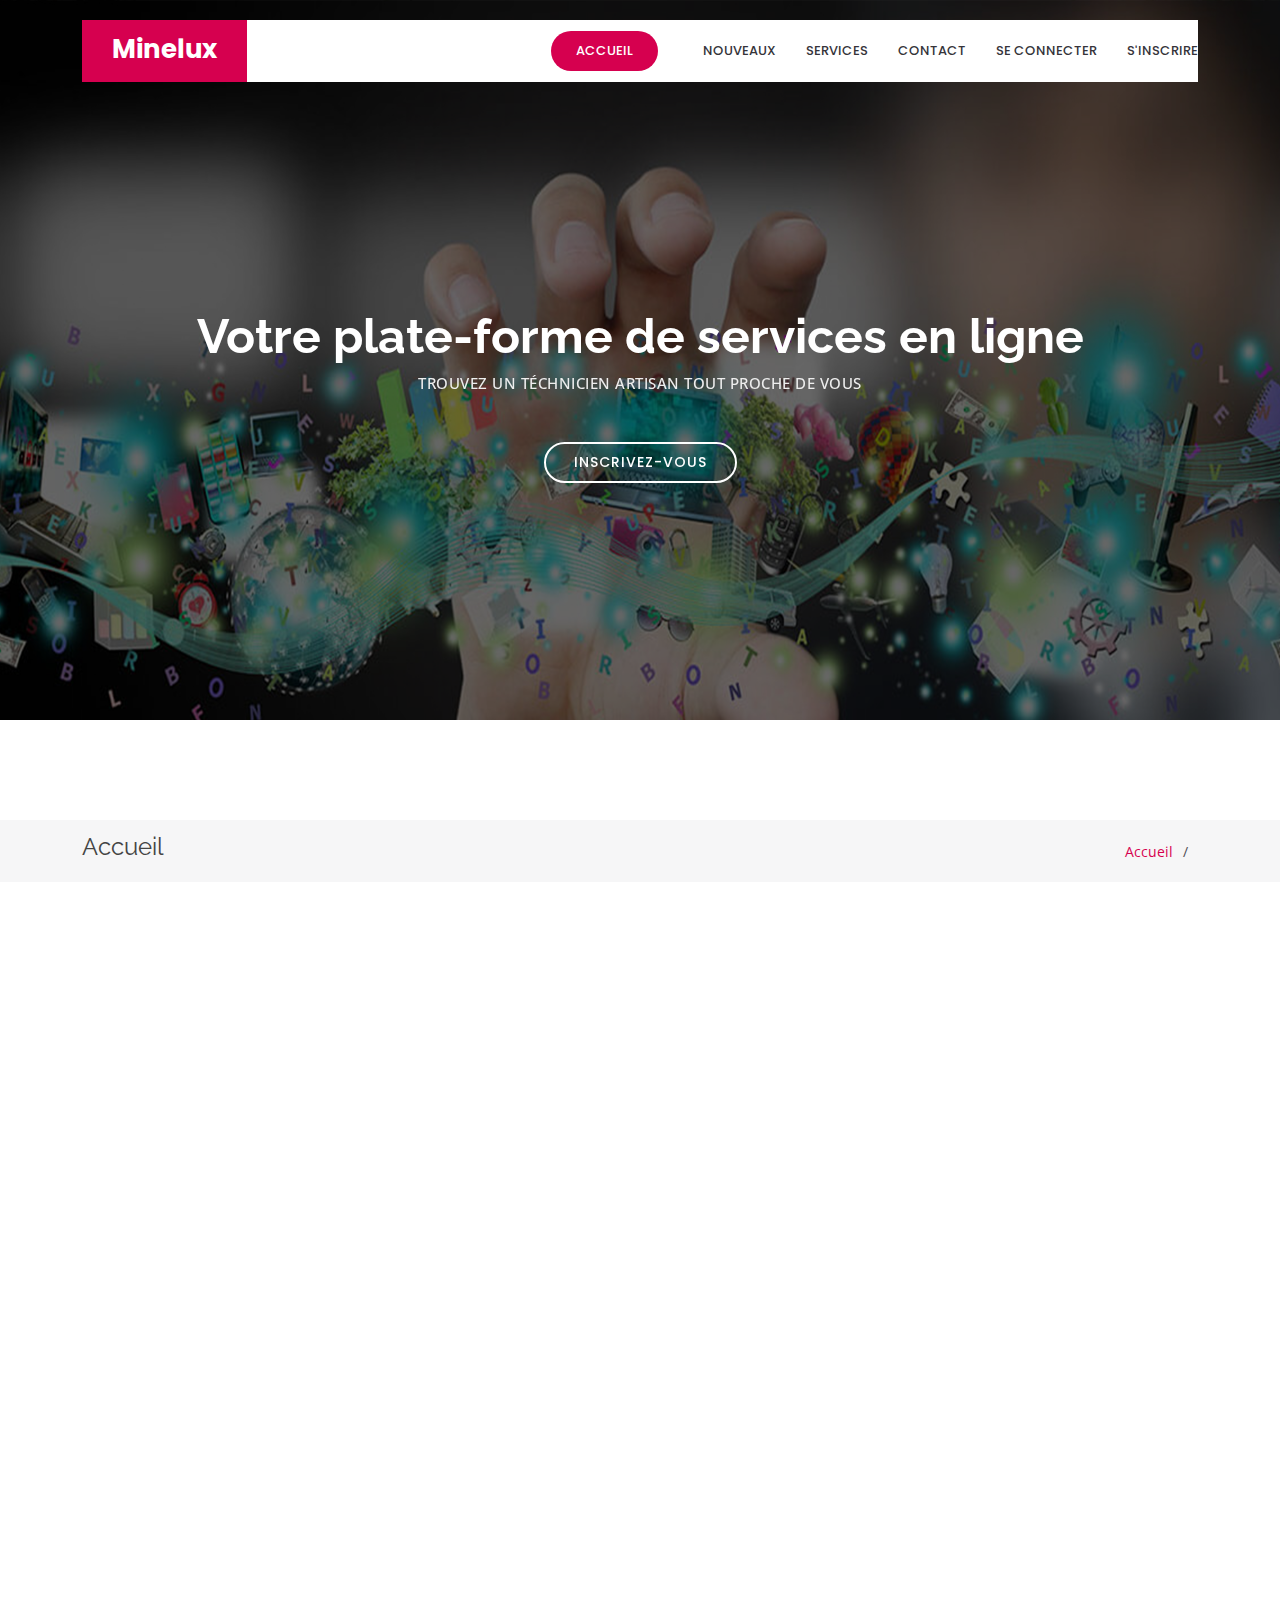
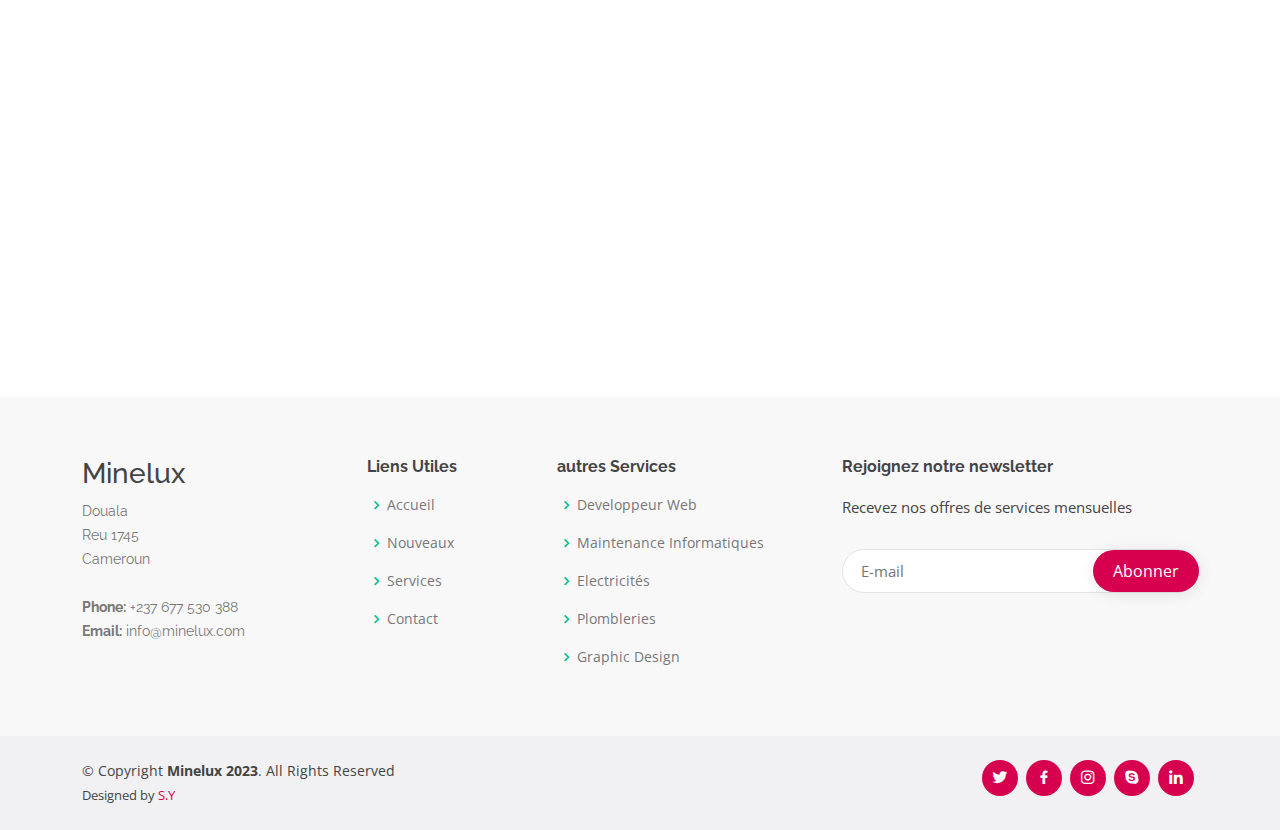
<file: index.html>
<!DOCTYPE html>
<html lang="en">

<head>
  <meta charset="utf-8">
  <meta content="width=device-width, initial-scale=1.0" name="viewport">

  <title></title>
  <meta content="" name="description">
  <meta content="" name="keywords">

  <!-- Favicons -->
  <link href="assets/img/favicon.png" rel="icon">
  <link href="assets/img/apple-touch-icon.png" rel="apple-touch-icon">

  <!-- Google Fonts -->
  <link href="https://fonts.googleapis.com/css?family=Open+Sans:300,300i,400,400i,600,600i,700,700i|Raleway:300,300i,400,400i,500,500i,600,600i,700,700i|Poppins:300,300i,400,400i,500,500i,600,600i,700,700i" rel="stylesheet">

  <!-- Vendor CSS Files -->
  <link href="assets/vendor/aos/aos.css" rel="stylesheet">
  <link href="assets/vendor/bootstrap/css/bootstrap.min.css" rel="stylesheet">
  <link href="assets/vendor/bootstrap-icons/bootstrap-icons.css" rel="stylesheet">
  <link href="assets/vendor/boxicons/css/boxicons.min.css" rel="stylesheet">
  <link href="assets/vendor/glightbox/css/glightbox.min.css" rel="stylesheet">
  <link href="assets/vendor/remixicon/remixicon.css" rel="stylesheet">
  <link href="assets/vendor/swiper/swiper-bundle.min.css" rel="stylesheet">

  <!-- Template Main CSS File -->
  <link href="assets/css/style.css" rel="stylesheet">

  <!-- =======================================================
  * Template Name: Bethany - v4.7.0
  * Template URL: https://bootstrapmade.com/bethany-free-onepage-bootstrap-theme/
  * Author: BootstrapMade.com
  * License: https://bootstrapmade.com/license/
  ======================================================== -->
</head>

<body>

  <!-- ======= Header ======= -->
  <header id="header" class="fixed-top d-flex align-items-center">
    <div class="container">
      <div class="header-container d-flex align-items-center justify-content-between">
        <div class="logo">
          <h1 class="text-light"><a href="index.html"><span>Minelux</span></a></h1>
          <!-- Uncomment below if you prefer to use an image logo -->
          <!-- <a href="index.html"><img src="assets/img/logo.png" alt="" class="img-fluid"></a>-->
        </div>

        <nav id="navbar" class="navbar">
          <ul>
            <li><a class="getstarted scrollto " href="index.html">Accueil</a></li>
            <li><a class="nav-link scrollto" href="nouveaux.html">Nouveaux</a></li>
            <li><a class="nav-link scrollto" href="services.html">Services</a></li>
            <!--<li><a class="nav-link scrollto " href="#portfolio">Portfolio</a></li>
            <li><a class="nav-link scrollto" href="#team">Team</a></li>
            <li class="dropdown"><a href="#"><span>Drop Down</span> <i class="bi bi-chevron-down"></i></a>
              <ul>
                <li><a href="#">Drop Down 1</a></li>
                <li class="dropdown"><a href="#"><span>Deep Drop Down</span> <i class="bi bi-chevron-right"></i></a>
                  <ul>
                    <li><a href="#">Deep Drop Down 1</a></li>
                    <li><a href="#">Deep Drop Down 2</a></li>
                    <li><a href="#">Deep Drop Down 3</a></li>
                    <li><a href="#">Deep Drop Down 4</a></li>
                    <li><a href="#">Deep Drop Down 5</a></li>
                  </ul>
                </li>
                <li><a href="#">Drop Down 2</a></li>
                <li><a href="#">Drop Down 3</a></li>
                <li><a href="#">Drop Down 4</a></li>
              </ul>
            </li>-->
            <li><a class="nav-link scrollto" href="contact.html">Contact</a></li>
            <li><a class="nav-link scrollto" href="login.html">Se Connecter</a></li>
            <li><a class="nav-link scrollto btn-get-started" href="signup.html">S'Inscrire</a></li>
            <!--<li><a class="getstarted scrollto" href="#about">Get Started</a></li>-->
          </ul>
          <i class="bi bi-list mobile-nav-toggle"></i>
        </nav><!-- .navbar -->

      </div><!-- End Header Container -->
    </div>
  </header><!-- End Header -->

  <main id="main">
<!-- ======= Hero Section ======= -->
  <section id="hero" class="d-flex align-items-center">
    <div class="container text-center position-relative" data-aos="fade-in" data-aos-delay="200">
      <h1>Votre plate-forme de services en ligne</h1>
      <h2>Trouvez un Téchnicien artisan tout proche de vous </h2>
      <a href="signup.html" class="btn-get-started scrollto">Inscrivez-Vous</a>
    </div>
  </section><!-- End Hero -->
    <!-- ======= Breadcrumbs ======= -->
    <section class="breadcrumbs">
      <div class="container">

        <div class="d-flex justify-content-between align-items-center">
          <h2>Accueil</h2>
          <ol>
            <li><a href="index.html">Accueil</a></li>
            <li></li>
          </ol>
        </div>

      </div>
    </section><!-- End Breadcrumbs -->

    <!-- ======= Portfolio Section ======= -->
    <section id="portfolio" class="portfolio">
      <div class="container">

        <div class="section-title" data-aos="fade-left">
          <h2>Bienvenue</h2>
          <p>
            Vous faites partie maintenant de la Communauté MINELUX, où tout est fait pour vous rendre la vie plus Facile. 
          </p>
        </div>

        <div class="row" data-aos="fade-up" data-aos-delay="100">
          <div class="col-lg-12 d-flex justify-content-center">
            <ul id="portfolio-flters">
              <li data-filter="*" class="filter-active">En ligne </li>
              <!--<li data-filter=".filter-app">App</li>
              <li data-filter=".filter-card">Card</li>
              <li data-filter=".filter-web">Web</li>-->
            </ul>
          </div>
        </div>

        <div class="row portfolio-container" data-aos="fade-up" data-aos-delay="200">

          <div class="col-lg-4 col-md-6 portfolio-item filter-app">
            <div class="portfolio-wrap">
              <img src="assets/img/portfolio/portfolio-1.jpg" class="img-fluid" alt="">
              <div class="portfolio-info">
                <h4>Charles NDOUMBE</h4>
                <p>Electricités</p>
                <div class="portfolio-links">
                  <a href="assets/img/portfolio/portfolio-1.jpg" data-gallery="portfolioGallery" class="portfolio-lightbox" title="Douala Bassa Tel: +237 6 666666666"><i class="bx bx-plus"></i></a>
                  <a href="detail.html" title="Plus de Details"><i class="bx bx-link"></i></a>
                </div>
              </div>
            </div>
          </div>

          <div class="col-lg-4 col-md-6 portfolio-item filter-web">
            <div class="portfolio-wrap">
              <img src="assets/img/portfolio/portfolio-2.jpg" class="img-fluid" alt="">
              <div class="portfolio-info">
                <h4>Web 3</h4>
                <p>Web</p>
                <div class="portfolio-links">
                  <a href="assets/img/portfolio/portfolio-2.jpg" data-gallery="portfolioGallery" class="portfolio-lightbox" title="Web 3"><i class="bx bx-plus"></i></a>
                  <a href="portfolio-details.html" title="More Details"><i class="bx bx-link"></i></a>
                </div>
              </div>
            </div>
          </div>

          <div class="col-lg-4 col-md-6 portfolio-item filter-app">
            <div class="portfolio-wrap">
              <img src="assets/img/portfolio/portfolio-3.jpg" class="img-fluid" alt="">
              <div class="portfolio-info">
                <h4>App 2</h4>
                <p>App</p>
                <div class="portfolio-links">
                  <a href="assets/img/portfolio/portfolio-3.jpg" data-gallery="portfolioGallery" class="portfolio-lightbox" title="App 2"><i class="bx bx-plus"></i></a>
                  <a href="portfolio-details.html" title="More Details"><i class="bx bx-link"></i></a>
                </div>
              </div>
            </div>
          </div>

          <div class="col-lg-4 col-md-6 portfolio-item filter-card">
            <div class="portfolio-wrap">
              <img src="assets/img/portfolio/portfolio-4.jpg" class="img-fluid" alt="">
              <div class="portfolio-info">
                <h4>Card 2</h4>
                <p>Card</p>
                <div class="portfolio-links">
                  <a href="assets/img/portfolio/portfolio-4.jpg" data-gallery="portfolioGallery" class="portfolio-lightbox" title="Card 2"><i class="bx bx-plus"></i></a>
                  <a href="portfolio-details.html" title="More Details"><i class="bx bx-link"></i></a>
                </div>
              </div>
            </div>
          </div>

          <div class="col-lg-4 col-md-6 portfolio-item filter-web">
            <div class="portfolio-wrap">
              <img src="assets/img/portfolio/portfolio-5.jpg" class="img-fluid" alt="">
              <div class="portfolio-info">
                <h4>Web 2</h4>
                <p>Web</p>
                <div class="portfolio-links">
                  <a href="assets/img/portfolio/portfolio-5.jpg" data-gallery="portfolioGallery" class="portfolio-lightbox" title="Web 2"><i class="bx bx-plus"></i></a>
                  <a href="portfolio-details.html" title="More Details"><i class="bx bx-link"></i></a>
                </div>
              </div>
            </div>
          </div>

          <div class="col-lg-4 col-md-6 portfolio-item filter-app">
            <div class="portfolio-wrap">
              <img src="assets/img/portfolio/portfolio-6.jpg" class="img-fluid" alt="">
              <div class="portfolio-info">
                <h4>App 3</h4>
                <p>App</p>
                <div class="portfolio-links">
                  <a href="assets/img/portfolio/portfolio-6.jpg" data-gallery="portfolioGallery" class="portfolio-lightbox" title="App 3"><i class="bx bx-plus"></i></a>
                  <a href="portfolio-details.html" title="More Details"><i class="bx bx-link"></i></a>
                </div>
              </div>
            </div>
          </div>

          <div class="col-lg-4 col-md-6 portfolio-item filter-card">
            <div class="portfolio-wrap">
              <img src="assets/img/portfolio/portfolio-7.jpg" class="img-fluid" alt="">
              <div class="portfolio-info">
                <h4>Card 1</h4>
                <p>Card</p>
                <div class="portfolio-links">
                  <a href="assets/img/portfolio/portfolio-7.jpg" data-gallery="portfolioGallery" class="portfolio-lightbox" title="Card 1"><i class="bx bx-plus"></i></a>
                  <a href="portfolio-details.html" title="More Details"><i class="bx bx-link"></i></a>
                </div>
              </div>
            </div>
          </div>

          <div class="col-lg-4 col-md-6 portfolio-item filter-card">
            <div class="portfolio-wrap">
              <img src="assets/img/portfolio/portfolio-8.jpg" class="img-fluid" alt="">
              <div class="portfolio-info">
                <h4>Card 3</h4>
                <p>Card</p>
                <div class="portfolio-links">
                  <a href="assets/img/portfolio/portfolio-8.jpg" data-gallery="portfolioGallery" class="portfolio-lightbox" title="Card 3"><i class="bx bx-plus"></i></a>
                  <a href="portfolio-details.html" title="More Details"><i class="bx bx-link"></i></a>
                </div>
              </div>
            </div>
          </div>

          <div class="col-lg-4 col-md-6 portfolio-item filter-web">
            <div class="portfolio-wrap">
              <img src="assets/img/portfolio/portfolio-9.jpg" class="img-fluid" alt="">
              <div class="portfolio-info">
                <h4>Web 3</h4>
                <p>Web</p>
                <div class="portfolio-links">
                  <a href="assets/img/portfolio/portfolio-9.jpg" data-gallery="portfolioGallery" class="portfolio-lightbox" title="Web 3"><i class="bx bx-plus"></i></a>
                  <a href="portfolio-details.html" title="More Details"><i class="bx bx-link"></i></a>
                </div>
              </div>
            </div>
          </div>

        </div>

      </div>
    </section><!-- End Portfolio Section -->

  </main><!-- End #main -->

  <!-- ======= Footer ======= -->
   <!-- ======= Footer ======= -->
  <footer id="footer">

    <div class="footer-top">
      <div class="container">
        <div class="row">

          <div class="col-lg-3 col-md-6 footer-contact">
            <h3>Minelux</h3>
            <p>
              Douala <br>
              Reu 1745<br>
              Cameroun<br><br>
              <strong>Phone:</strong> +237 677 530 388<br>
              <strong>Email:</strong> info@minelux.com<br>
            </p>
          </div>

          <div class="col-lg-2 col-md-6 footer-links">
            <h4>Liens Utiles</h4>
            <ul>
              <li><i class="bx bx-chevron-right"></i> <a href="index.html">Accueil</a></li>
              <li><i class="bx bx-chevron-right"></i> <a href="nouveaux.html">Nouveaux</a></li>
              <li><i class="bx bx-chevron-right"></i> <a href="services.html">Services</a></li>
              <li><i class="bx bx-chevron-right"></i> <a href="contact.html">Contact</a></li>
              <!--<li><i class="bx bx-chevron-right"></i> <a href="#">Privacy policy</a></li>-->
            </ul>
          </div>

          <div class="col-lg-3 col-md-6 footer-links">
            <h4>autres Services</h4>
            <ul>
              <li><i class="bx bx-chevron-right"></i> <a href="#">Developpeur Web</a></li>
              <li><i class="bx bx-chevron-right"></i> <a href="#">Maintenance Informatiques</a></li>
              <li><i class="bx bx-chevron-right"></i> <a href="#">Electricités</a></li>
              <li><i class="bx bx-chevron-right"></i> <a href="#">Plombleries</a></li>
              <li><i class="bx bx-chevron-right"></i> <a href="#">Graphic Design</a></li>
            </ul>
          </div>

          <div class="col-lg-4 col-md-6 footer-newsletter">
            <h4>Rejoignez notre newsletter</h4>
            <p>Recevez nos offres de services mensuelles</p>
            <form action="" method="post">
              <input type="email" placeholder="E-mail" name="email"><input type="submit" value="Abonner">
            </form>
          </div>

        </div>
      </div>
    </div>

    <div class="container d-md-flex py-4">

      <div class="me-md-auto text-center text-md-start">
        <div class="copyright">
          &copy; Copyright <strong><span>Minelux 2023</span></strong>. All Rights Reserved
        </div>
        <div class="credits">
          <!-- All the links in the footer should remain intact. -->
          <!-- You can delete the links only if you purchased the pro version. -->
          <!-- Licensing information: https://bootstrapmade.com/license/ -->
          <!-- Purchase the pro version with working PHP/AJAX contact form: https://bootstrapmade.com/bethany-free-onepage-bootstrap-theme/ -->
          Designed by <a href="#">S.Y</a>
        </div>
      </div>
      <div class="social-links text-center text-md-right pt-3 pt-md-0">
        <a href="#" class="twitter"><i class="bx bxl-twitter"></i></a>
        <a href="#" class="facebook"><i class="bx bxl-facebook"></i></a>
        <a href="#" class="instagram"><i class="bx bxl-instagram"></i></a>
        <a href="#" class="google-plus"><i class="bx bxl-skype"></i></a>
        <a href="#" class="linkedin"><i class="bx bxl-linkedin"></i></a>
      </div>
    </div>
  </footer><!-- End Footer -->

  <a href="#" class="back-to-top d-flex align-items-center justify-content-center"><i class="bi bi-arrow-up-short"></i></a>

  <!-- Vendor JS Files -->
  <script src="assets/vendor/purecounter/purecounter.js"></script>
  <script src="assets/vendor/aos/aos.js"></script>
  <script src="assets/vendor/bootstrap/js/bootstrap.bundle.min.js"></script>
  <script src="assets/vendor/glightbox/js/glightbox.min.js"></script>
  <script src="assets/vendor/isotope-layout/isotope.pkgd.min.js"></script>
  <script src="assets/vendor/swiper/swiper-bundle.min.js"></script>
  <script src="assets/vendor/php-email-form/validate.js"></script>

  <!-- Template Main JS File -->
  <script src="assets/js/main.js"></script>

</body>

</html>
</file>
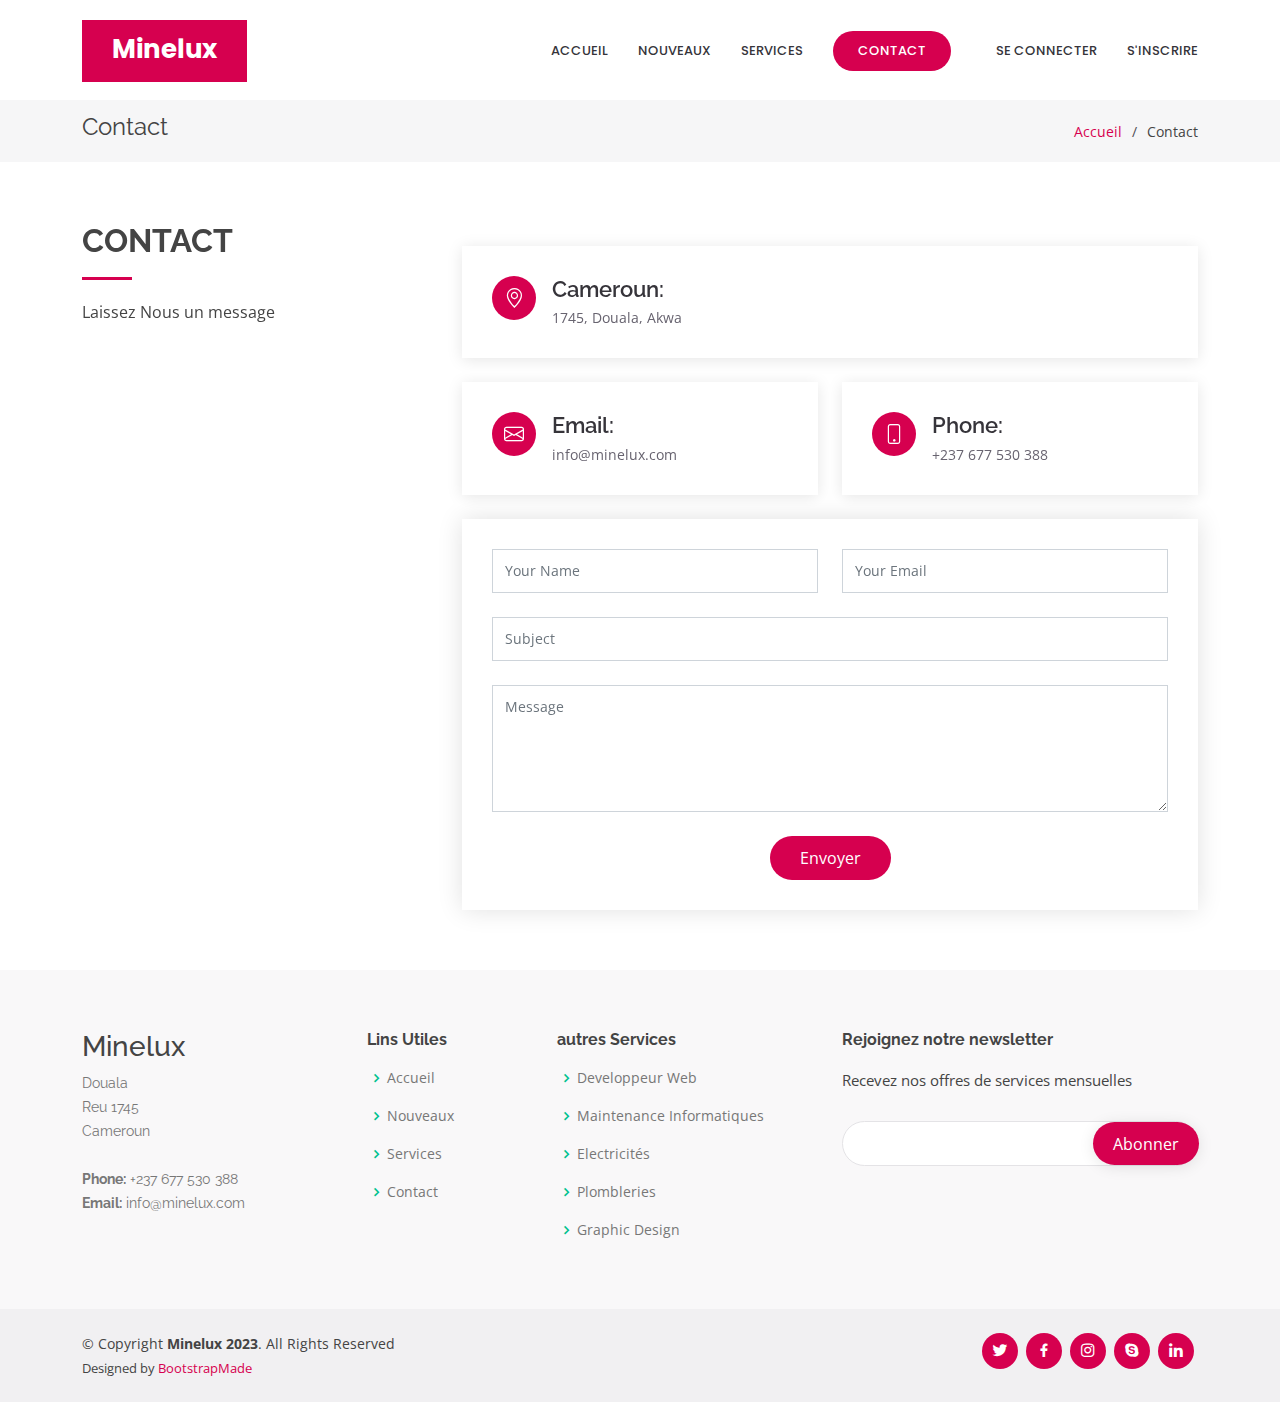
<file: contact.html>
<!DOCTYPE html>
<html lang="en">

<head>
  <meta charset="utf-8">
  <meta content="width=device-width, initial-scale=1.0" name="viewport">

  <title></title>
  <meta content="" name="description">
  <meta content="" name="keywords">

  <!-- Favicons -->
  <link href="assets/img/favicon.png" rel="icon">
  <link href="assets/img/apple-touch-icon.png" rel="apple-touch-icon">

  <!-- Google Fonts -->
  <link href="https://fonts.googleapis.com/css?family=Open+Sans:300,300i,400,400i,600,600i,700,700i|Raleway:300,300i,400,400i,500,500i,600,600i,700,700i|Poppins:300,300i,400,400i,500,500i,600,600i,700,700i" rel="stylesheet">

  <!-- Vendor CSS Files -->
  <link href="assets/vendor/aos/aos.css" rel="stylesheet">
  <link href="assets/vendor/bootstrap/css/bootstrap.min.css" rel="stylesheet">
  <link href="assets/vendor/bootstrap-icons/bootstrap-icons.css" rel="stylesheet">
  <link href="assets/vendor/boxicons/css/boxicons.min.css" rel="stylesheet">
  <link href="assets/vendor/glightbox/css/glightbox.min.css" rel="stylesheet">
  <link href="assets/vendor/remixicon/remixicon.css" rel="stylesheet">
  <link href="assets/vendor/swiper/swiper-bundle.min.css" rel="stylesheet">

  <!-- Template Main CSS File -->
  <link href="assets/css/style.css" rel="stylesheet">

  <!-- =======================================================
  * Template Name: Bethany - v4.7.0
  * Template URL: https://bootstrapmade.com/bethany-free-onepage-bootstrap-theme/
  * Author: BootstrapMade.com
  * License: https://bootstrapmade.com/license/
  ======================================================== -->
</head>

<body>

  <!-- ======= Header ======= -->
  <header id="header" class="fixed-top d-flex align-items-center">
    <div class="container">
      <div class="header-container d-flex align-items-center justify-content-between">
        <div class="logo">
          <h1 class="text-light"><a href="index.html"><span>Minelux</span></a></h1>
          <!-- Uncomment below if you prefer to use an image logo -->
          <!-- <a href="index.html"><img src="assets/img/logo.png" alt="" class="img-fluid"></a>-->
        </div>

        <nav id="navbar" class="navbar">
          <ul>
            <li><a class="nav-link scrollto " href="index.html">Accueil</a></li>
            <li><a class="nav-link scrollto" href="nouveaux.html">Nouveaux</a></li>
            <li><a class="nav-link scrollto" href="services.html">Services</a></li>
            <!--<li><a class="nav-link scrollto " href="#portfolio">Portfolio</a></li>
            <li><a class="nav-link scrollto" href="#team">Team</a></li>
            <li class="dropdown"><a href="#"><span>Drop Down</span> <i class="bi bi-chevron-down"></i></a>
              <ul>
                <li><a href="#">Drop Down 1</a></li>
                <li class="dropdown"><a href="#"><span>Deep Drop Down</span> <i class="bi bi-chevron-right"></i></a>
                  <ul>
                    <li><a href="#">Deep Drop Down 1</a></li>
                    <li><a href="#">Deep Drop Down 2</a></li>
                    <li><a href="#">Deep Drop Down 3</a></li>
                    <li><a href="#">Deep Drop Down 4</a></li>
                    <li><a href="#">Deep Drop Down 5</a></li>
                  </ul>
                </li>
                <li><a href="#">Drop Down 2</a></li>
                <li><a href="#">Drop Down 3</a></li>
                <li><a href="#">Drop Down 4</a></li>
              </ul>
            </li>-->
            <li><a class="getstarted scrollto" href="contact.html">Contact</a></li>
            <li><a class="nav-link scrollto" href="login.html">Se Connecter</a></li>
            <li><a class="nav-link scrollto" href="signup.html">S'Inscrire</a></li>
            <!--<li><a class="getstarted scrollto" href="#about">Get Started</a></li>-->
          </ul>
          <i class="bi bi-list mobile-nav-toggle"></i>
        </nav><!-- .navbar -->

      </div><!-- End Header Container -->
    </div>
  </header><!-- End Header -->

  <main id="main">

    <!-- ======= Breadcrumbs ======= -->
    <section class="breadcrumbs">
      <div class="container">

        <div class="d-flex justify-content-between align-items-center">
          <h2>Contact</h2>
          <ol>
            <li><a href="index.html">Accueil</a></li>
            <li>Contact</li>
          </ol>
        </div>

      </div>
    </section><!-- End Breadcrumbs -->

    <!-- ======= Contact Section ======= -->
    <section id="contact" class="contact">
      <div class="container">
        <div class="row">
          <div class="col-lg-4" data-aos="fade-right">
            <div class="section-title">
              <h2>Contact</h2>
              <p>Laissez Nous un message </p>
            </div>
          </div>

          <div class="col-lg-8" data-aos="fade-up" data-aos-delay="100">
            <!--<iframe style="border:0; width: 100%; height: 270px;" src="https://www.google.com/maps/embed?pb=!1m14!1m8!1m3!1d12097.433213460943!2d-74.0062269!3d40.7101282!3m2!1i1024!2i768!4f13.1!3m3!1m2!1s0x0%3A0xb89d1fe6bc499443!2sDowntown+Conference+Center!5e0!3m2!1smk!2sbg!4v1539943755621" frameborder="0" allowfullscreen></iframe>-->
            <div class="info mt-4">
              <i class="bi bi-geo-alt"></i>
              <h4>Cameroun:</h4>
              <p>1745, Douala, Akwa</p>
            </div>
            <div class="row">
              <div class="col-lg-6 mt-4">
                <div class="info">
                  <i class="bi bi-envelope"></i>
                  <h4>Email:</h4>
                  <p>info@minelux.com</p>
                </div>
              </div>
              <div class="col-lg-6">
                <div class="info w-100 mt-4">
                  <i class="bi bi-phone"></i>
                  <h4>Phone:</h4>
                  <p>+237 677 530 388</p>
                </div>
              </div>
            </div>

            <form action="forms/contact.php" method="post" role="form" class="php-email-form mt-4">
              <div class="row">
                <div class="col-md-6 form-group">
                  <input type="text" name="name" class="form-control" id="name" placeholder="Your Name" required>
                </div>
                <div class="col-md-6 form-group mt-3 mt-md-0">
                  <input type="email" class="form-control" name="email" id="email" placeholder="Your Email" required>
                </div>
              </div>
              <div class="form-group mt-3">
                <input type="text" class="form-control" name="subject" id="subject" placeholder="Subject" required>
              </div>
              <div class="form-group mt-3">
                <textarea class="form-control" name="message" rows="5" placeholder="Message" required></textarea>
              </div>
              <div class="my-3">
                <div class="loading">Loading</div>
                <div class="error-message"></div>
                <div class="sent-message">Votre Message a ete bien envoyer. Merci!</div>
              </div>
              <div class="text-center"><button type="submit">Envoyer</button></div>
            </form>
          </div>
        </div>

      </div>
    </section><!-- End Contact Section -->

  </main><!-- End #main -->

  <!-- ======= Footer ======= -->
   <!-- ======= Footer ======= -->
  <footer id="footer">

    <div class="footer-top">
      <div class="container">
        <div class="row">

          <div class="col-lg-3 col-md-6 footer-contact">
            <h3>Minelux</h3>
            <p>
              Douala <br>
              Reu 1745<br>
              Cameroun<br><br>
              <strong>Phone:</strong> +237 677 530 388<br>
              <strong>Email:</strong> info@minelux.com<br>
            </p>
          </div>

          <div class="col-lg-2 col-md-6 footer-links">
            <h4>Lins Utiles</h4>
            <ul>
              <li><i class="bx bx-chevron-right"></i> <a href="index.html">Accueil</a></li>
              <li><i class="bx bx-chevron-right"></i> <a href="nouveaux.html">Nouveaux</a></li>
              <li><i class="bx bx-chevron-right"></i> <a href="services.html">Services</a></li>
              <li><i class="bx bx-chevron-right"></i> <a href="contact.html">Contact</a></li>
              <!--<li><i class="bx bx-chevron-right"></i> <a href="#">Privacy policy</a></li>-->
            </ul>
          </div>

          <div class="col-lg-3 col-md-6 footer-links">
            <h4>autres Services</h4>
            <ul>
              <li><i class="bx bx-chevron-right"></i> <a href="#">Developpeur Web</a></li>
              <li><i class="bx bx-chevron-right"></i> <a href="#">Maintenance Informatiques</a></li>
              <li><i class="bx bx-chevron-right"></i> <a href="#">Electricités</a></li>
              <li><i class="bx bx-chevron-right"></i> <a href="#">Plombleries</a></li>
              <li><i class="bx bx-chevron-right"></i> <a href="#">Graphic Design</a></li>
            </ul>
          </div>

          <div class="col-lg-4 col-md-6 footer-newsletter">
            <h4>Rejoignez notre newsletter</h4>
            <p>Recevez nos offres de services mensuelles</p>
            <form action="" method="post">
              <input type="email" name="email"><input type="submit" value="Abonner">
            </form>
          </div>

        </div>
      </div>
    </div>

    <div class="container d-md-flex py-4">

      <div class="me-md-auto text-center text-md-start">
        <div class="copyright">
          &copy; Copyright <strong><span>Minelux 2023</span></strong>. All Rights Reserved
        </div>
        <div class="credits">
          <!-- All the links in the footer should remain intact. -->
          <!-- You can delete the links only if you purchased the pro version. -->
          <!-- Licensing information: https://bootstrapmade.com/license/ -->
          <!-- Purchase the pro version with working PHP/AJAX contact form: https://bootstrapmade.com/bethany-free-onepage-bootstrap-theme/ -->
          Designed by <a href="https://bootstrapmade.com/">BootstrapMade</a>
        </div>
      </div>
      <div class="social-links text-center text-md-right pt-3 pt-md-0">
        <a href="#" class="twitter"><i class="bx bxl-twitter"></i></a>
        <a href="#" class="facebook"><i class="bx bxl-facebook"></i></a>
        <a href="#" class="instagram"><i class="bx bxl-instagram"></i></a>
        <a href="#" class="google-plus"><i class="bx bxl-skype"></i></a>
        <a href="#" class="linkedin"><i class="bx bxl-linkedin"></i></a>
      </div>
    </div>
  </footer><!-- End Footer -->

  <a href="#" class="back-to-top d-flex align-items-center justify-content-center"><i class="bi bi-arrow-up-short"></i></a>

  <!-- Vendor JS Files -->
  <script src="assets/vendor/purecounter/purecounter.js"></script>
  <script src="assets/vendor/aos/aos.js"></script>
  <script src="assets/vendor/bootstrap/js/bootstrap.bundle.min.js"></script>
  <script src="assets/vendor/glightbox/js/glightbox.min.js"></script>
  <script src="assets/vendor/isotope-layout/isotope.pkgd.min.js"></script>
  <script src="assets/vendor/swiper/swiper-bundle.min.js"></script>
  <script src="assets/vendor/php-email-form/validate.js"></script>

  <!-- Template Main JS File -->
  <script src="assets/js/main.js"></script>

</body>

</html>
</file>
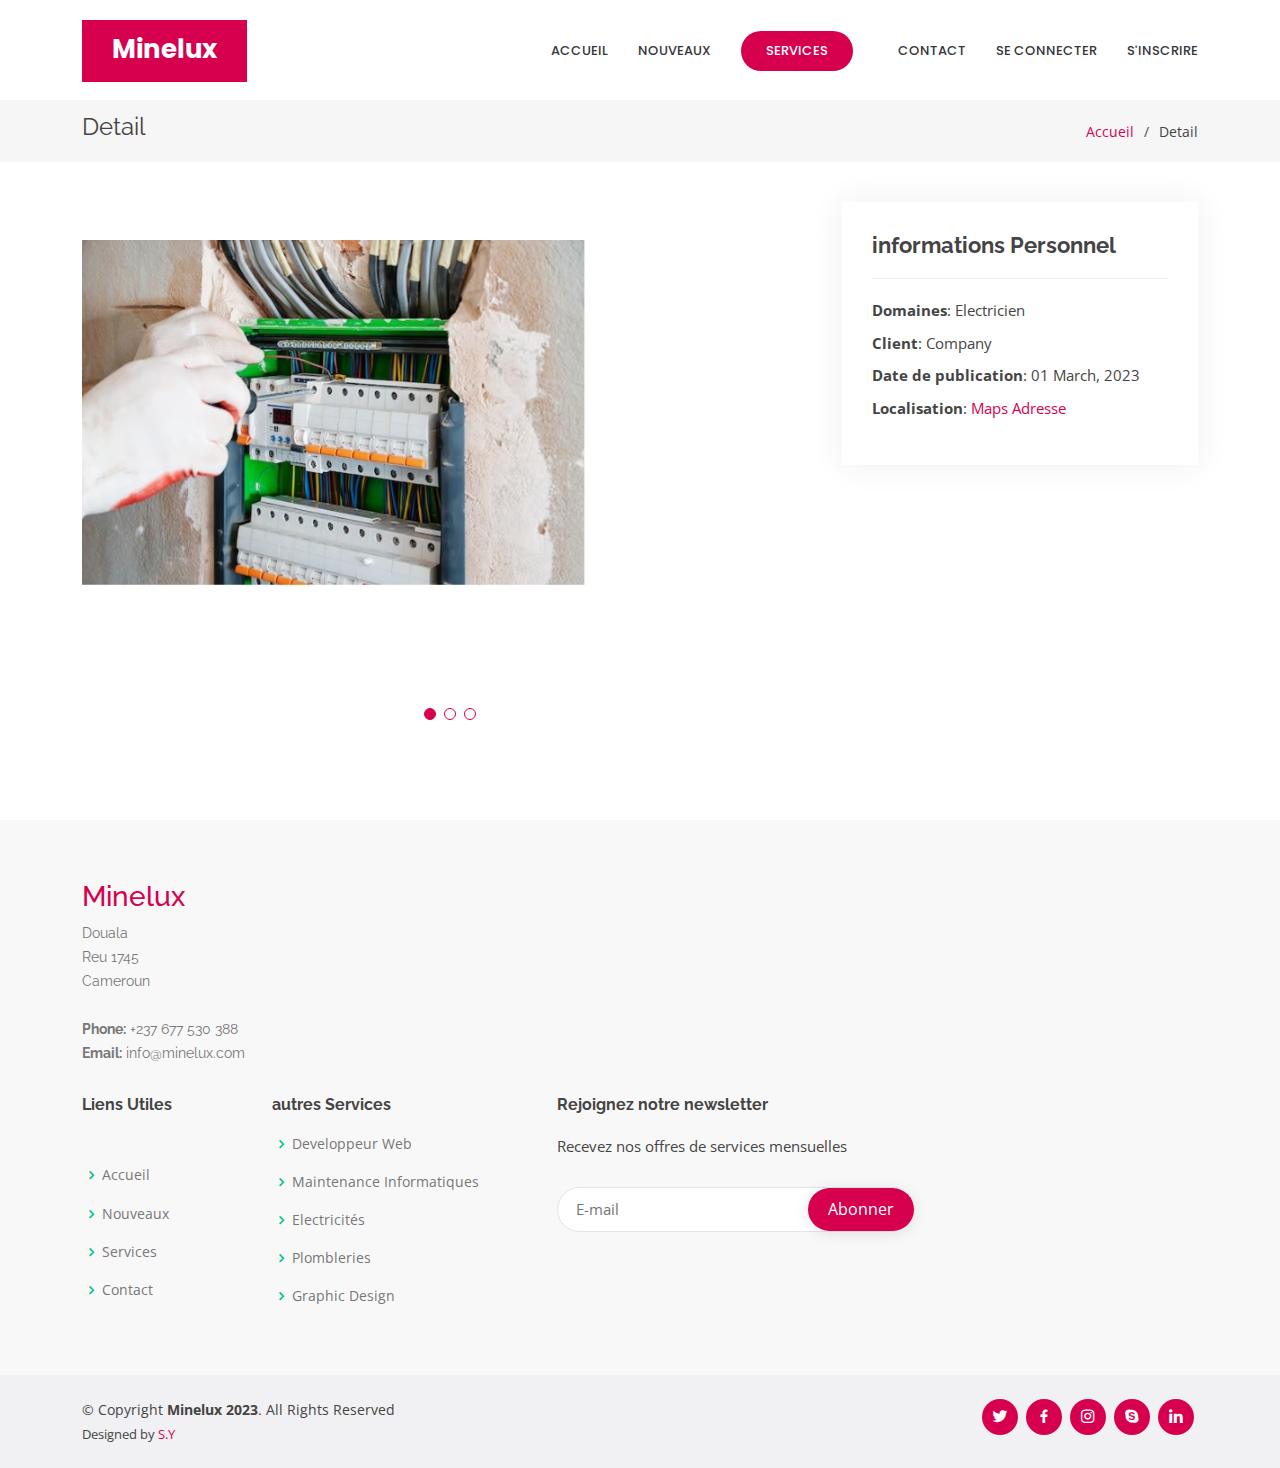
<file: detail.html>
<!DOCTYPE html>
<html lang="fr">

<head>
  <meta charset="utf-8">
  <meta content="width=device-width, initial-scale=1.0" name="viewport">

  <title>Minelux - Technicien Artisan</title>
  <meta content="" name="description">
  <meta content="" name="keywords">

  <!-- Favicons -->
  <link href="assets/img/favicon.png" rel="icon">
  <link href="assets/img/apple-touch-icon.png" rel="apple-touch-icon">

  <!-- Google Fonts -->
  <link href="https://fonts.googleapis.com/css?family=Open+Sans:300,300i,400,400i,600,600i,700,700i|Raleway:300,300i,400,400i,500,500i,600,600i,700,700i|Poppins:300,300i,400,400i,500,500i,600,600i,700,700i" rel="stylesheet">

  <!-- Vendor CSS Files -->
  <link href="assets/vendor/aos/aos.css" rel="stylesheet">
  <link href="assets/vendor/bootstrap/css/bootstrap.min.css" rel="stylesheet">
  <link href="assets/vendor/bootstrap-icons/bootstrap-icons.css" rel="stylesheet">
  <link href="assets/vendor/boxicons/css/boxicons.min.css" rel="stylesheet">
  <link href="assets/vendor/glightbox/css/glightbox.min.css" rel="stylesheet">
  <link href="assets/vendor/remixicon/remixicon.css" rel="stylesheet">
  <link href="assets/vendor/swiper/swiper-bundle.min.css" rel="stylesheet">

  <!-- Template Main CSS File -->
  <link href="assets/css/style.css" rel="stylesheet">

  <!-- =======================================================
  * Template Name: Bethany - v4.7.0
  * Template URL: https://bootstrapmade.com/bethany-free-onepage-bootstrap-theme/
  * Author: BootstrapMade.com
  * License: https://bootstrapmade.com/license/
  ======================================================== -->
</head>

<body>

  <!-- ======= Header ======= -->
  <header id="header" class="fixed-top d-flex align-items-center">
    <div class="container">
      <div class="header-container d-flex align-items-center justify-content-between">
        <div class="logo">
          <h1 class="text-light"><a href="index.html"><span>Minelux</span></a></h1>
          <!-- Uncomment below if you prefer to use an image logo -->
          <!-- <a href="index.html"><img src="assets/img/logo.png" alt="" class="img-fluid"></a>-->
        </div>

        <nav id="navbar" class="navbar">
          <ul>
            <li><a class="nav-link scrollto " href="index.html">Accueil</a></li>
            <li><a class="nav-link scrollto" href="nouveaux.html">Nouveaux</a></li>
            <li><a class="getstarted scrollto" href="services.html">Services</a></li>
            <!--<li><a class="nav-link scrollto " href="#portfolio">Portfolio</a></li>
            <li><a class="nav-link scrollto" href="#team">Team</a></li>
            <li class="dropdown"><a href="#"><span>Drop Down</span> <i class="bi bi-chevron-down"></i></a>
              <ul>
                <li><a href="#">Drop Down 1</a></li>
                <li class="dropdown"><a href="#"><span>Deep Drop Down</span> <i class="bi bi-chevron-right"></i></a>
                  <ul>
                    <li><a href="#">Deep Drop Down 1</a></li>
                    <li><a href="#">Deep Drop Down 2</a></li>
                    <li><a href="#">Deep Drop Down 3</a></li>
                    <li><a href="#">Deep Drop Down 4</a></li>
                    <li><a href="#">Deep Drop Down 5</a></li>
                  </ul>
                </li>
                <li><a href="#">Drop Down 2</a></li>
                <li><a href="#">Drop Down 3</a></li>
                <li><a href="#">Drop Down 4</a></li>
              </ul>
            </li>-->
            <li><a class="nav-link scrollto" href="contact.html">Contact</a></li>
            <li><a class="nav-link scrollto" href="login.html">Se Connecter</a></li>
            <li><a class="nav-link scrollto" href="signup.html">S'Inscrire</a></li>
            <!--<li><a class="getstarted scrollto" href="#about">Get Started</a></li>-->
          </ul>
          <i class="bi bi-list mobile-nav-toggle"></i>
        </nav><!-- .navbar -->

      </div><!-- End Header Container -->
    </div>
  </header><!-- End Header -->

  <main id="main">

    <!-- ======= Breadcrumbs ======= -->
    <section class="breadcrumbs">
      <div class="container">

        <div class="d-flex justify-content-between align-items-center">
          <h2>Detail</h2>
          <ol>
            <li><a href="index.html">Accueil</a></li>
            <li>Detail</li>
          </ol>
        </div>

      </div>
    </section><!-- End Breadcrumbs -->

  <!-- ======= Portfolio Details Section ======= -->
    <section id="portfolio-details" class="portfolio-details">
      <div class="container">

        <div class="row gy-4">

          <div class="col-lg-8">
            <div class="portfolio-details-slider swiper">
              <div class="swiper-wrapper align-items-center">

                <div class="swiper-slide">
                  <img src="assets/img/portfolio/portfolio-details-1.jpg" alt="">
                </div>

                <div class="swiper-slide">
                  <img src="assets/img/portfolio/portfolio-details-2.jpg" alt="">
                </div>

                <div class="swiper-slide">
                  <img src="assets/img/portfolio/portfolio-details-3.jpg" alt="">
                </div>

              </div>
              <div class="swiper-pagination"></div>
            </div>
          </div>

          <div class="col-lg-4">
            <div class="portfolio-info">
              <h3> informations Personnel</h3>
              <ul>
                <li><strong>Domaines</strong>: Electricien</li>
                <li><strong>Client</strong>: Company</li>
                <li><strong>Date de publication</strong>: 01 March, 2023</li>
                <li><strong>Localisation</strong>: <a href="google.com/maps">Maps Adresse
            </div>
            <div class="portfolio-description">
              <h2> </h2>
              <p>
                
            </div>
          </div>

        </div>

      </div>
    </section><!-- End Portfolio Details Section -->


  </main><!-- End #main -->

  <!-- ======= Footer ======= -->
  <footer id="footer">

    <div class="footer-top">
      <div class="container">
        <div class="row">

          <div class="col-lg-3 col-md-6 footer-contact">
            <h3>Minelux</h3>
            <p>
              Douala <br>
              Reu 1745<br>
              Cameroun<br><br>
              <strong>Phone:</strong> +237 677 530 388<br>
              <strong>Email:</strong> info@minelux.com<br>
            </p>
          </div>

          <div class="col-lg-2 col-md-6 footer-links">
            <h4>Liens Utiles</h4>
            <ul>
              <li><i class="bx bx-chevron-right"></i> <a href="index.html">Accueil</a></li>
              <li><i class="bx bx-chevron-right"></i> <a href="nouveaux.html">Nouveaux</a></li>
              <li><i class="bx bx-chevron-right"></i> <a href="services.html">Services</a></li>
              <li><i class="bx bx-chevron-right"></i> <a href="contact.html">Contact</a></li>
              <!--<li><i class="bx bx-chevron-right"></i> <a href="#">Privacy policy</a></li>-->
            </ul>
          </div>

          <div class="col-lg-3 col-md-6 footer-links">
            <h4>autres Services</h4>
            <ul>
              <li><i class="bx bx-chevron-right"></i> <a href="#">Developpeur Web</a></li>
              <li><i class="bx bx-chevron-right"></i> <a href="#">Maintenance Informatiques</a></li>
              <li><i class="bx bx-chevron-right"></i> <a href="#">Electricités</a></li>
              <li><i class="bx bx-chevron-right"></i> <a href="#">Plombleries</a></li>
              <li><i class="bx bx-chevron-right"></i> <a href="#">Graphic Design</a></li>
            </ul>
          </div>

          <div class="col-lg-4 col-md-6 footer-newsletter">
            <h4>Rejoignez notre newsletter</h4>
            <p>Recevez nos offres de services mensuelles</p>
            <form action="" method="post">
              <input type="email" placeholder="E-mail" name="email"><input type="submit" value="Abonner">
            </form>
          </div>

        </div>
      </div>
    </div>

    <div class="container d-md-flex py-4">

      <div class="me-md-auto text-center text-md-start">
        <div class="copyright">
          &copy; Copyright <strong><span>Minelux 2023</span></strong>. All Rights Reserved
        </div>
        <div class="credits">
          <!-- All the links in the footer should remain intact. -->
          <!-- You can delete the links only if you purchased the pro version. -->
          <!-- Licensing information: https://bootstrapmade.com/license/ -->
          <!-- Purchase the pro version with working PHP/AJAX contact form: https://bootstrapmade.com/bethany-free-onepage-bootstrap-theme/ -->
          Designed by <a href="/">S.Y</a>
        </div>
      </div>
      <div class="social-links text-center text-md-right pt-3 pt-md-0">
        <a href="#" class="twitter"><i class="bx bxl-twitter"></i></a>
        <a href="#" class="facebook"><i class="bx bxl-facebook"></i></a>
        <a href="#" class="instagram"><i class="bx bxl-instagram"></i></a>
        <a href="#" class="google-plus"><i class="bx bxl-skype"></i></a>
        <a href="#" class="linkedin"><i class="bx bxl-linkedin"></i></a>
      </div>
    </div>
  </footer><!-- End Footer -->

  <a href="#" class="back-to-top d-flex align-items-center justify-content-center"><i class="bi bi-arrow-up-short"></i></a>

  <!-- Vendor JS Files -->
  <script src="assets/vendor/purecounter/purecounter.js"></script>
  <script src="assets/vendor/aos/aos.js"></script>
  <script src="assets/vendor/bootstrap/js/bootstrap.bundle.min.js"></script>
  <script src="assets/vendor/glightbox/js/glightbox.min.js"></script>
  <script src="assets/vendor/isotope-layout/isotope.pkgd.min.js"></script>
  <script src="assets/vendor/swiper/swiper-bundle.min.js"></script>
  <script src="assets/vendor/php-email-form/validate.js"></script>

  <!-- Template Main JS File -->
  <script src="assets/js/main.js"></script>

</body>

</html>
</file>
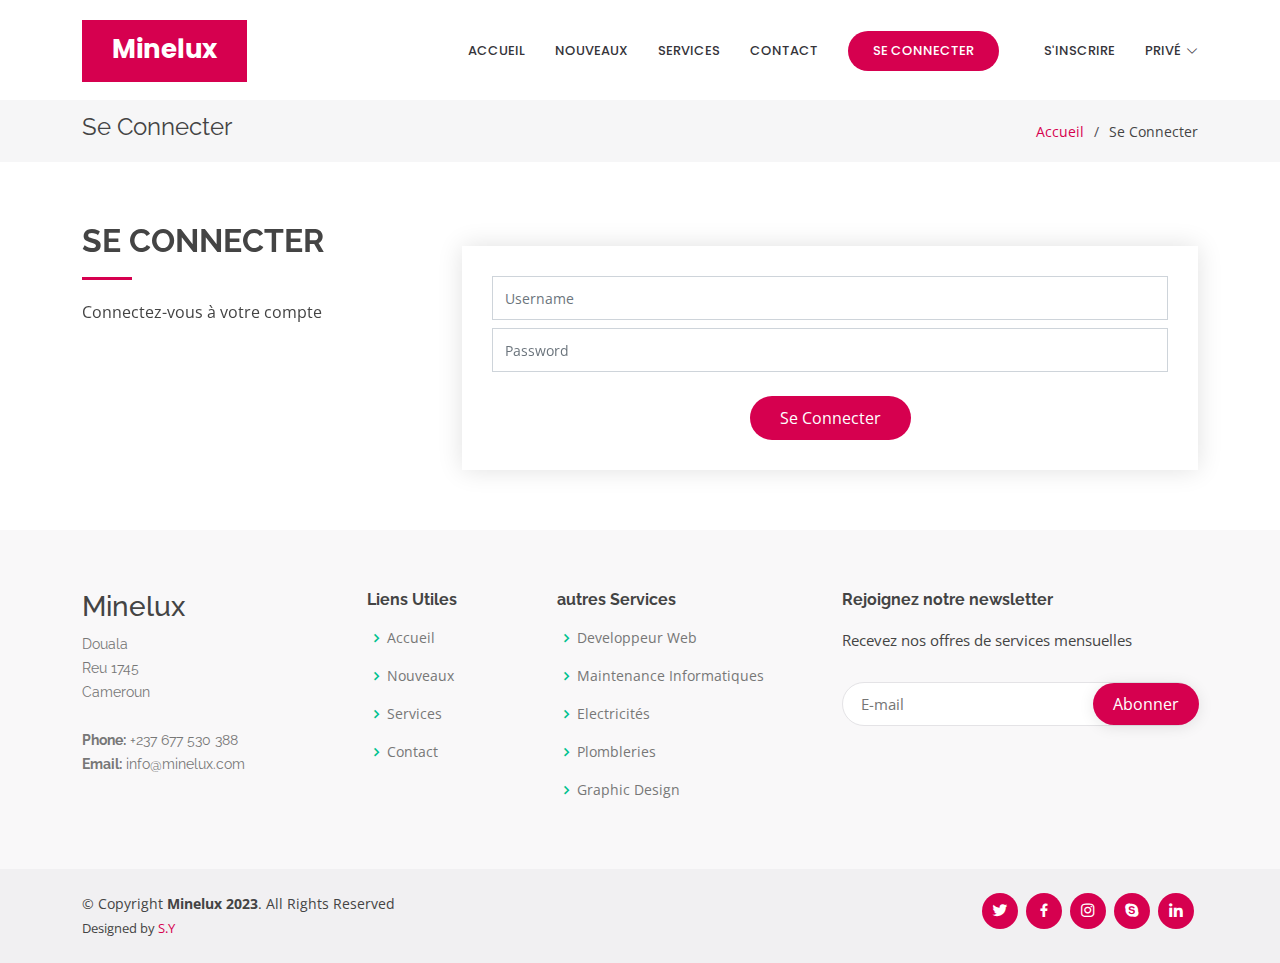
<file: login.html>
<!DOCTYPE html>
<html lang="fr">

<head>
  <meta charset="utf-8">
  <meta content="width=device-width, initial-scale=1.0" name="viewport">

  <title></title>
  <meta content="" name="description">
  <meta content="" name="keywords">

  <!-- Favicons -->
  <link href="assets/img/favicon.png" rel="icon">
  <link href="assets/img/apple-touch-icon.png" rel="apple-touch-icon">

  <!-- Google Fonts -->
  <link href="https://fonts.googleapis.com/css?family=Open+Sans:300,300i,400,400i,600,600i,700,700i|Raleway:300,300i,400,400i,500,500i,600,600i,700,700i|Poppins:300,300i,400,400i,500,500i,600,600i,700,700i" rel="stylesheet">

  <!-- Vendor CSS Files -->
  <link href="assets/vendor/aos/aos.css" rel="stylesheet">
  <link href="assets/vendor/bootstrap/css/bootstrap.min.css" rel="stylesheet">
  <link href="assets/vendor/bootstrap-icons/bootstrap-icons.css" rel="stylesheet">
  <link href="assets/vendor/boxicons/css/boxicons.min.css" rel="stylesheet">
  <link href="assets/vendor/glightbox/css/glightbox.min.css" rel="stylesheet">
  <link href="assets/vendor/remixicon/remixicon.css" rel="stylesheet">
  <link href="assets/vendor/swiper/swiper-bundle.min.css" rel="stylesheet">

  <!-- Template Main CSS File -->
  <link href="assets/css/style.css" rel="stylesheet">

  <!-- =======================================================
  * Template Name: Bethany - v4.7.0
  * Template URL: https://bootstrapmade.com/bethany-free-onepage-bootstrap-theme/
  * Author: BootstrapMade.com
  * License: https://bootstrapmade.com/license/
  ======================================================== -->
</head>

<body>

  <!-- ======= Header ======= -->
  <header id="header" class="fixed-top d-flex align-items-center">
    <div class="container">
      <div class="header-container d-flex align-items-center justify-content-between">
        <div class="logo">
          <h1 class="text-light"><a href="index.html"><span>Minelux</span></a></h1>
          <!-- Uncomment below if you prefer to use an image logo -->
          <!-- <a href="index.html"><img src="assets/img/logo.png" alt="" class="img-fluid"></a>-->
        </div>

        <nav id="navbar" class="navbar">
          <ul>
            <li><a class="nav-link scrollto " href="index.html">Accueil</a></li>
            <li><a class="nav-link scrollto" href="nouveaux.html">Nouveaux</a></li>
            <li><a class="nav-link scrollto" href="services.html">Services</a></li>
            <!--<li><a class="nav-link scrollto " href="#portfolio">Portfolio</a></li>
            <li><a class="nav-link scrollto" href="#team">Team</a></li>
            <li class="dropdown"><a href="#"><span>Drop Down</span> <i class="bi bi-chevron-down"></i></a>
              <ul>
                <li><a href="#">Drop Down 1</a></li>
                <li class="dropdown"><a href="#"><span>Deep Drop Down</span> <i class="bi bi-chevron-right"></i></a>
                  <ul>
                    <li><a href="#">Deep Drop Down 1</a></li>
                    <li><a href="#">Deep Drop Down 2</a></li>
                    <li><a href="#">Deep Drop Down 3</a></li>
                    <li><a href="#">Deep Drop Down 4</a></li>
                    <li><a href="#">Deep Drop Down 5</a></li>
                  </ul>
                </li>
                <li><a href="#">Drop Down 2</a></li>
                <li><a href="#">Drop Down 3</a></li>
                <li><a href="#">Drop Down 4</a></li>
              </ul>
            </li>-->
            <li><a class="nav-link scrollto" href="contact.html">Contact</a></li>
            <li><a class="getstarted scrollto" href="login.html">Se Connecter</a></li>
                        <li><a class="nav-link scrollto" href="signup.html">S'inscrire</a></li>
           <li class="dropdown"><a href="#"><span>Privé</span> <i class="bi bi-chevron-down"></i></a>
              <ul>
                <li><a href="profil.html">Profil</a></li>
            </li>
           
            <!--<li><a class="getstarted scrollto" href="#about">Get Started</a></li>-->
          </ul>
          <i class="bi bi-list mobile-nav-toggle"></i>
        </nav><!-- .navbar -->

      </div><!-- End Header Container -->
    </div>
  </header><!-- End Header -->

  <main id="main">
<!-- ======= Hero Section ======= -->

    <!-- ======= Breadcrumbs ======= -->
    <section class="breadcrumbs">
      <div class="container">

        <div class="d-flex justify-content-between align-items-center">
          <h2>Se Connecter</h2>
          <ol>
            <li><a href="index.html">Accueil</a></li>
            <li>Se Connecter</li>
          </ol>
        </div>

      </div>
    </section>
    <!-- End Breadcrumbs -->

    <section id="contact" class="contact">
      <div class="container">
        <div class="row">
          <div class="col-lg-4" data-aos="fade-right">
            <div class="section-title">
              <h2>Se Connecter</h2>
              <p>Connectez-vous à votre compte </p>
            </div>
          </div>

          <div class="col-lg-8" data-aos="fade-up" data-aos-delay="100">
            <form action="forms/contact.php" method="post" role="form" class="php-email-form mt-4">
              <div class="row">
                
                <div class="col-md-12 form-group">
                  <input type="text" name="name" class="form-control" id="name" placeholder="Username" required>
                </div>
                <div class="col-md-12 form-group">
                  <input type="Password" name="Password" class="form-control" id="Password" placeholder="Password" required>
                </div>
                
              </div>
              <div class="my-3">
                <div class="loading">Loading</div>
                <div class="error-message"></div>
                <div class="sent-message">Connection avec succes. Bienvenue(Username)!</div>
              </div>
              <div class="text-center"><button type="submit">Se Connecter</button></div>
            </form>
          </div>
        </div>

      </div>
    </section>
    <!-- End Contact Section -->

  </main><!-- End #main -->

  <!-- ======= Footer ======= -->
  <footer id="footer">

    <div class="footer-top">
      <div class="container">
        <div class="row">

          <div class="col-lg-3 col-md-6 footer-contact">
            <h3>Minelux</h3>
            <p>
              Douala <br>
              Reu 1745<br>
              Cameroun<br><br>
              <strong>Phone:</strong> +237 677 530 388<br>
              <strong>Email:</strong> info@minelux.com<br>
            </p>
          </div>

          <div class="col-lg-2 col-md-6 footer-links">
            <h4>Liens Utiles</h4>
            <ul>
              <li><i class="bx bx-chevron-right"></i> <a href="index.html">Accueil</a></li>
              <li><i class="bx bx-chevron-right"></i> <a href="nouveaux.html">Nouveaux</a></li>
              <li><i class="bx bx-chevron-right"></i> <a href="services.html">Services</a></li>
              <li><i class="bx bx-chevron-right"></i> <a href="contact.html">Contact</a></li>
              <!--<li><i class="bx bx-chevron-right"></i> <a href="#">Privacy policy</a></li>-->
            </ul>
          </div>

          <div class="col-lg-3 col-md-6 footer-links">
            <h4>autres Services</h4>
            <ul>
              <li><i class="bx bx-chevron-right"></i> <a href="#">Developpeur Web</a></li>
              <li><i class="bx bx-chevron-right"></i> <a href="#">Maintenance Informatiques</a></li>
              <li><i class="bx bx-chevron-right"></i> <a href="#">Electricités</a></li>
              <li><i class="bx bx-chevron-right"></i> <a href="#">Plombleries</a></li>
              <li><i class="bx bx-chevron-right"></i> <a href="#">Graphic Design</a></li>
            </ul>
          </div>

          <div class="col-lg-4 col-md-6 footer-newsletter">
            <h4>Rejoignez notre newsletter</h4>
            <p>Recevez nos offres de services mensuelles</p>
            <form action="" method="post">
              <input type="email" placeholder="E-mail" name="email"><input type="submit" value="Abonner">
            </form>
          </div>

        </div>
      </div>
    </div>

    <div class="container d-md-flex py-4">

      <div class="me-md-auto text-center text-md-start">
        <div class="copyright">
          &copy; Copyright <strong><span>Minelux 2023</span></strong>. All Rights Reserved
        </div>
        <div class="credits">
          <!-- All the links in the footer should remain intact. -->
          <!-- You can delete the links only if you purchased the pro version. -->
          <!-- Licensing information: https://bootstrapmade.com/license/ -->
          <!-- Purchase the pro version with working PHP/AJAX contact form: https://bootstrapmade.com/bethany-free-onepage-bootstrap-theme/ -->
          Designed by <a href="#">S.Y  </a>
        </div>
      </div>
      <div class="social-links text-center text-md-right pt-3 pt-md-0">
        <a href="#" class="twitter"><i class="bx bxl-twitter"></i></a>
        <a href="#" class="facebook"><i class="bx bxl-facebook"></i></a>
        <a href="#" class="instagram"><i class="bx bxl-instagram"></i></a>
        <a href="#" class="google-plus"><i class="bx bxl-skype"></i></a>
        <a href="#" class="linkedin"><i class="bx bxl-linkedin"></i></a>
      </div>
    </div>
  </footer><!-- End Footer -->

  <a href="#" class="back-to-top d-flex align-items-center justify-content-center"><i class="bi bi-arrow-up-short"></i></a>

  <!-- Vendor JS Files -->
  <script src="assets/vendor/purecounter/purecounter.js"></script>
  <script src="assets/vendor/aos/aos.js"></script>
  <script src="assets/vendor/bootstrap/js/bootstrap.bundle.min.js"></script>
  <script src="assets/vendor/glightbox/js/glightbox.min.js"></script>
  <script src="assets/vendor/isotope-layout/isotope.pkgd.min.js"></script>
  <script src="assets/vendor/swiper/swiper-bundle.min.js"></script>
  <script src="assets/vendor/php-email-form/validate.js"></script>

  <!-- Template Main JS File -->
  <script src="assets/js/main.js"></script>

</body>

</html>
</file>
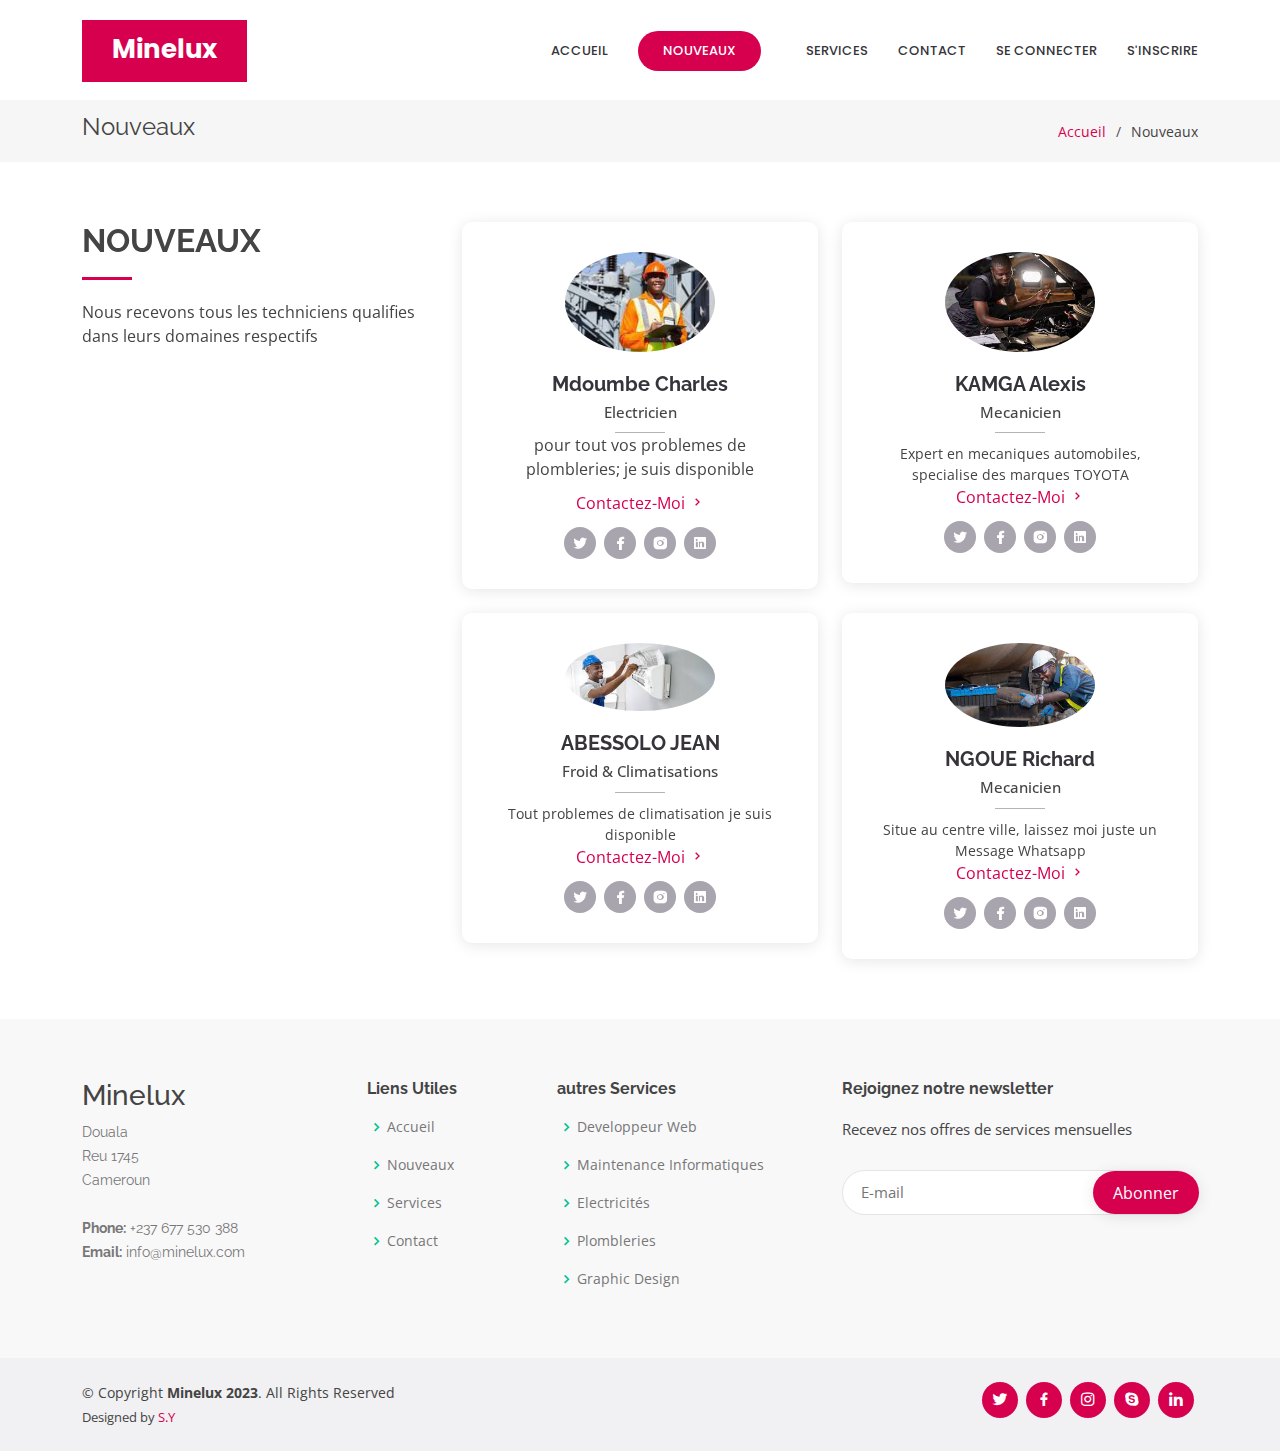
<file: nouveaux.html>
<!DOCTYPE html>
<html lang="fr">

<head>
  <meta charset="utf-8">
  <meta content="width=device-width, initial-scale=1.0" name="viewport">

  <title></title>
  <meta content="" name="description">
  <meta content="" name="keywords">

  <!-- Favicons -->
  <link href="assets/img/favicon.png" rel="icon">
  <link href="assets/img/apple-touch-icon.png" rel="apple-touch-icon">

  <!-- Google Fonts -->
  <link href="https://fonts.googleapis.com/css?family=Open+Sans:300,300i,400,400i,600,600i,700,700i|Raleway:300,300i,400,400i,500,500i,600,600i,700,700i|Poppins:300,300i,400,400i,500,500i,600,600i,700,700i" rel="stylesheet">

  <!-- Vendor CSS Files -->
  <link href="assets/vendor/aos/aos.css" rel="stylesheet">
  <link href="assets/vendor/bootstrap/css/bootstrap.min.css" rel="stylesheet">
  <link href="assets/vendor/bootstrap-icons/bootstrap-icons.css" rel="stylesheet">
  <link href="assets/vendor/boxicons/css/boxicons.min.css" rel="stylesheet">
  <link href="assets/vendor/glightbox/css/glightbox.min.css" rel="stylesheet">
  <link href="assets/vendor/remixicon/remixicon.css" rel="stylesheet">
  <link href="assets/vendor/swiper/swiper-bundle.min.css" rel="stylesheet">

  <!-- Template Main CSS File -->
  <link href="assets/css/style.css" rel="stylesheet">

  <!-- =======================================================
  * Template Name: Bethany - v4.7.0
  * Template URL: https://bootstrapmade.com/bethany-free-onepage-bootstrap-theme/
  * Author: BootstrapMade.com
  * License: https://bootstrapmade.com/license/
  ======================================================== -->
</head>

<body>

  <!-- ======= Header ======= -->
  <header id="header" class="fixed-top d-flex align-items-center">
    <div class="container">
      <div class="header-container d-flex align-items-center justify-content-between">
        <div class="logo">
          <h1 class="text-light"><a href="index.html"><span>Minelux</span></a></h1>
          <!-- Uncomment below if you prefer to use an image logo -->
          <!-- <a href="index.html"><img src="assets/img/logo.png" alt="" class="img-fluid"></a>-->
        </div>

        <nav id="navbar" class="navbar">
          <ul>
            <li><a class="nav-link scrollto " href="index.html">Accueil</a></li>
            <li><a class="getstarted  scrollto" href="nouveaux.html">Nouveaux</a></li>
            <li><a class="nav-link scrollto" href="services.html">Services</a></li>
            <!--<li><a class="nav-link scrollto " href="#portfolio">Portfolio</a></li>
            <li><a class="nav-link scrollto" href="#team">Team</a></li>
            <li class="dropdown"><a href="#"><span>Drop Down</span> <i class="bi bi-chevron-down"></i></a>
              <ul>
                <li><a href="#">Drop Down 1</a></li>
                <li class="dropdown"><a href="#"><span>Deep Drop Down</span> <i class="bi bi-chevron-right"></i></a>
                  <ul>
                    <li><a href="#">Deep Drop Down 1</a></li>
                    <li><a href="#">Deep Drop Down 2</a></li>
                    <li><a href="#">Deep Drop Down 3</a></li>
                    <li><a href="#">Deep Drop Down 4</a></li>
                    <li><a href="#">Deep Drop Down 5</a></li>
                  </ul>
                </li>
                <li><a href="#">Drop Down 2</a></li>
                <li><a href="#">Drop Down 3</a></li>
                <li><a href="#">Drop Down 4</a></li>
              </ul>
            </li>-->
            <li><a class="nav-link scrollto" href="contact.html">Contact</a></li>
            <li><a class="nav-link scrollto" href="login.html">Se Connecter</a></li>
            <li><a class="nav-link scrollto" href="signup.html">S'Inscrire</a></li>
            <!--<li><a class="getstarted scrollto" href="#about">Get Started</a></li>-->
          </ul>
          <i class="bi bi-list mobile-nav-toggle"></i>
        </nav><!-- .navbar -->

      </div><!-- End Header Container -->
    </div>
  </header><!-- End Header -->

  <main id="main">

    <!-- ======= Breadcrumbs ======= -->
    <section class="breadcrumbs">
      <div class="container">

        <div class="d-flex justify-content-between align-items-center">
          <h2>Nouveaux</h2>
          <ol>
            <li><a href="index.html">Accueil</a></li>
            <li>Nouveaux</li>
          </ol>
        </div>

      </div>
    </section><!-- End Breadcrumbs -->

   <!-- ======= Team Section ======= -->
    <section id="team" class="team">
      <div class="container">

        <div class="row">
          <div class="col-lg-4">
            <div class="section-title" data-aos="fade-right">
              <h2>Nouveaux</h2>
              <p>Nous recevons tous les techniciens qualifies dans leurs domaines respectifs </p>
            </div>
          </div>
          <div class="col-lg-8">
            <div class="row">

              <div class="col-lg-6">
                <div class="member" data-aos="zoom-in" data-aos-delay="100">
                  <div class="pic"><img src="assets/img/team/team-1.jpg" class="img-fluid" alt=""></div>
                  <div class="member-info">
                    <h4>Mdoumbe Charles</h4>
                    <span>Electricien</span>pour tout vos problemes de plombleries; je suis disponible</p>
                     <div class="text-center">
                        <a href="detail.html" class="more-btn">Contactez-Moi <i class="bx bx-chevron-right"></i></a>
                    </div>
                    <div class="social">
                      <a href=""><i class="ri-twitter-fill"></i></a>
                      <a href=""><i class="ri-facebook-fill"></i></a>
                      <a href=""><i class="ri-instagram-fill"></i></a>
                      <a href=""> <i class="ri-linkedin-box-fill"></i> </a>
                    </div>
                  </div>
                </div>
              </div>

              <div class="col-lg-6 mt-4 mt-lg-0">
                <div class="member" data-aos="zoom-in" data-aos-delay="200">
                  <div class="pic"><img src="assets/img/team/team-2.jpg" class="img-fluid" alt=""></div>
                  <div class="member-info">
                    <h4>KAMGA Alexis</h4>
                    <span>Mecanicien</span>
                    <p>Expert en mecaniques automobiles, specialise des marques TOYOTA</p>
                    <div class="text-center">
                        <a href="detail.html" class="more-btn">Contactez-Moi <i class="bx bx-chevron-right"></i></a>
                    </div>
                    <div class="social">
                      <a href=""><i class="ri-twitter-fill"></i></a>
                      <a href=""><i class="ri-facebook-fill"></i></a>
                      <a href=""><i class="ri-instagram-fill"></i></a>
                      <a href=""> <i class="ri-linkedin-box-fill"></i> </a>
                    </div>
                  </div>
                </div>
              </div>

              <div class="col-lg-6 mt-4">
                <div class="member" data-aos="zoom-in" data-aos-delay="300">
                  <div class="pic"><img src="assets/img/team/team-3.jpg" class="img-fluid" alt=""></div>
                  <div class="member-info">
                    <h4>ABESSOLO JEAN</h4>
                    <span>Froid & Climatisations</span>
                    <p>Tout problemes de climatisation je suis disponible</p>
                    <div class="text-center">
                        <a href="detail.html" class="more-btn">Contactez-Moi <i class="bx bx-chevron-right"></i></a>
                    </div>
                    <div class="social">
                      <a href=""><i class="ri-twitter-fill"></i></a>
                      <a href=""><i class="ri-facebook-fill"></i></a>
                      <a href=""><i class="ri-instagram-fill"></i></a>
                      <a href=""> <i class="ri-linkedin-box-fill"></i> </a>
                    </div>
                  </div>
                </div>
              </div>

              <div class="col-lg-6 mt-4">
                <div class="member" data-aos="zoom-in" data-aos-delay="400">
                  <div class="pic"><img src="assets/img/team/team-4.jpg" class="img-fluid" alt=""></div>
                  <div class="member-info">
                    <h4>NGOUE Richard</h4>
                    <span>Mecanicien</span>
                    <p>Situe au centre ville, laissez moi juste un Message Whatsapp </p>
                    <div class="text-center">
                        <a href="#" class="more-btn">Contactez-Moi <i class="bx bx-chevron-right"></i></a>
                    </div>
                    <div class="social">
                      <a href=""><i class="ri-twitter-fill"></i></a>
                      <a href=""><i class="ri-facebook-fill"></i></a>
                      <a href=""><i class="ri-instagram-fill"></i></a>
                      <a href=""> <i class="ri-linkedin-box-fill"></i> </a>
                    </div>
                  </div>
                </div>
              </div>

            </div>

          </div>
        </div>

      </div>
    </section><!-- End Team Section -->

  </main><!-- End #main -->

  <!-- ======= Footer ======= -->
   <!-- ======= Footer ======= -->
  <footer id="footer">

    <div class="footer-top">
      <div class="container">
        <div class="row">

          <div class="col-lg-3 col-md-6 footer-contact">
            <h3>Minelux</h3>
            <p>
              Douala <br>
              Reu 1745<br>
              Cameroun<br><br>
              <strong>Phone:</strong> +237 677 530 388<br>
              <strong>Email:</strong> info@minelux.com<br>
            </p>
          </div>

          <div class="col-lg-2 col-md-6 footer-links">
            <h4>Liens Utiles</h4>
            <ul>
              <li><i class="bx bx-chevron-right"></i> <a href="index.html">Accueil</a></li>
              <li><i class="bx bx-chevron-right"></i> <a href="nouveaux.html">Nouveaux</a></li>
              <li><i class="bx bx-chevron-right"></i> <a href="services.html">Services</a></li>
              <li><i class="bx bx-chevron-right"></i> <a href="contact.html">Contact</a></li>
              <!--<li><i class="bx bx-chevron-right"></i> <a href="#">Privacy policy</a></li>-->
            </ul>
          </div>

          <div class="col-lg-3 col-md-6 footer-links">
            <h4>autres Services</h4>
            <ul>
              <li><i class="bx bx-chevron-right"></i> <a href="#">Developpeur Web</a></li>
              <li><i class="bx bx-chevron-right"></i> <a href="#">Maintenance Informatiques</a></li>
              <li><i class="bx bx-chevron-right"></i> <a href="#">Electricités</a></li>
              <li><i class="bx bx-chevron-right"></i> <a href="#">Plombleries</a></li>
              <li><i class="bx bx-chevron-right"></i> <a href="#">Graphic Design</a></li>
            </ul>
          </div>

          <div class="col-lg-4 col-md-6 footer-newsletter">
            <h4>Rejoignez notre newsletter</h4>
            <p>Recevez nos offres de services mensuelles</p>
            <form action="" method="post">
              <input type="email" placeholder="E-mail" name="email"><input type="submit" value="Abonner">
            </form>
          </div>

        </div>
      </div>
    </div>

    <div class="container d-md-flex py-4">

      <div class="me-md-auto text-center text-md-start">
        <div class="copyright">
          &copy; Copyright <strong><span>Minelux 2023</span></strong>. All Rights Reserved
        </div>
        <div class="credits">
          <!-- All the links in the footer should remain intact. -->
          <!-- You can delete the links only if you purchased the pro version. -->
          <!-- Licensing information: https://bootstrapmade.com/license/ -->
          <!-- Purchase the pro version with working PHP/AJAX contact form: https://bootstrapmade.com/bethany-free-onepage-bootstrap-theme/ -->
          Designed by <a href="#">S.Y</a>
        </div>
      </div>
      <div class="social-links text-center text-md-right pt-3 pt-md-0">
        <a href="#" class="twitter"><i class="bx bxl-twitter"></i></a>
        <a href="#" class="facebook"><i class="bx bxl-facebook"></i></a>
        <a href="#" class="instagram"><i class="bx bxl-instagram"></i></a>
        <a href="#" class="google-plus"><i class="bx bxl-skype"></i></a>
        <a href="#" class="linkedin"><i class="bx bxl-linkedin"></i></a>
      </div>
    </div>
  </footer><!-- End Footer -->

  <a href="#" class="back-to-top d-flex align-items-center justify-content-center"><i class="bi bi-arrow-up-short"></i></a>

  <!-- Vendor JS Files -->
  <script src="assets/vendor/purecounter/purecounter.js"></script>
  <script src="assets/vendor/aos/aos.js"></script>
  <script src="assets/vendor/bootstrap/js/bootstrap.bundle.min.js"></script>
  <script src="assets/vendor/glightbox/js/glightbox.min.js"></script>
  <script src="assets/vendor/isotope-layout/isotope.pkgd.min.js"></script>
  <script src="assets/vendor/swiper/swiper-bundle.min.js"></script>
  <script src="assets/vendor/php-email-form/validate.js"></script>

  <!-- Template Main JS File -->
  <script src="assets/js/main.js"></script>

</body>

</html>
</file>
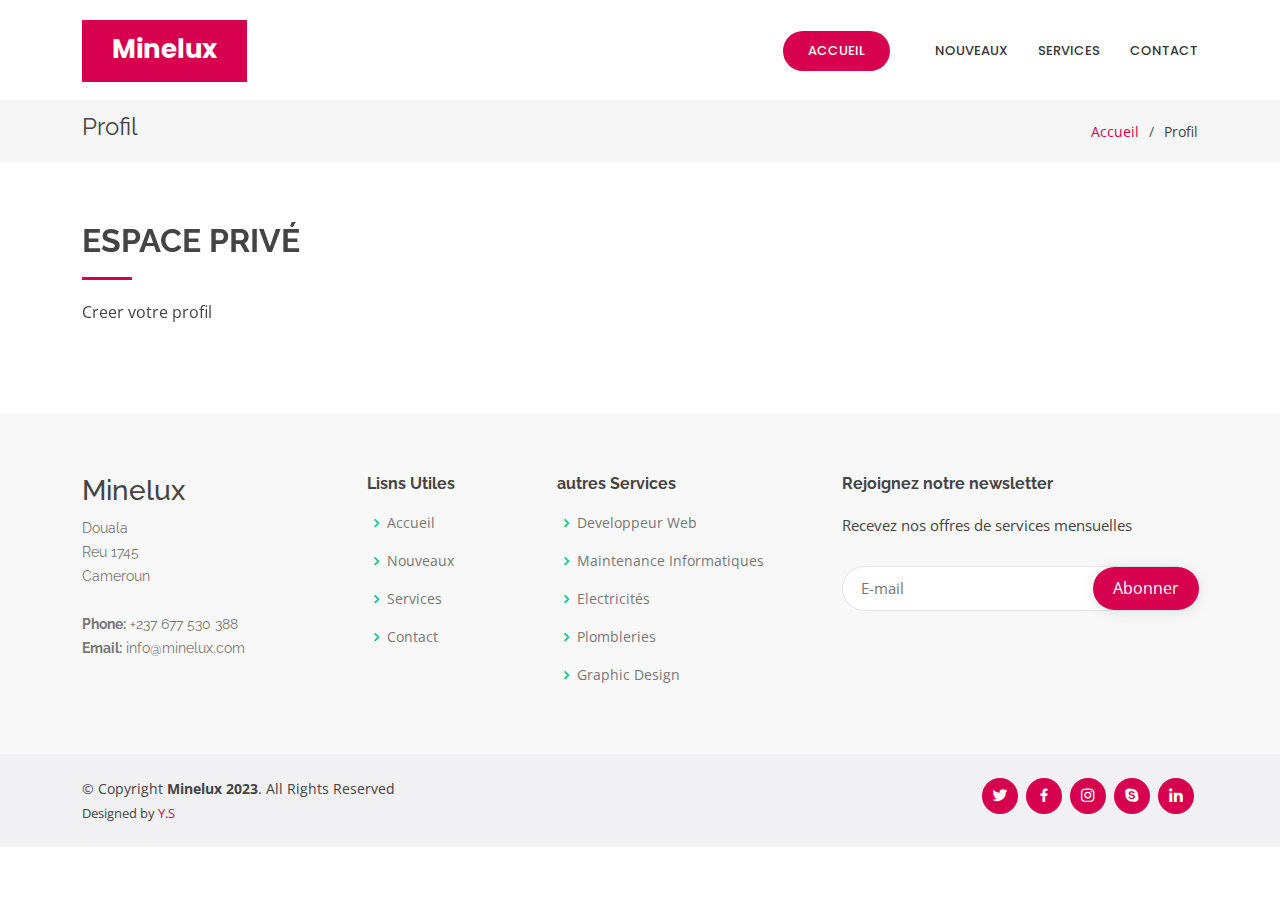
<file: profil.html>
<!DOCTYPE html>
<html lang="en">

<head>
  <meta charset="utf-8">
  <meta content="width=device-width, initial-scale=1.0" name="viewport">

  <title></title>
  <meta content="" name="description">
  <meta content="" name="keywords">

  <!-- Favicons -->
  <link href="assets/img/favicon.png" rel="icon">
  <link href="assets/img/apple-touch-icon.png" rel="apple-touch-icon">

  <!-- Google Fonts -->
  <link href="https://fonts.googleapis.com/css?family=Open+Sans:300,300i,400,400i,600,600i,700,700i|Raleway:300,300i,400,400i,500,500i,600,600i,700,700i|Poppins:300,300i,400,400i,500,500i,600,600i,700,700i" rel="stylesheet">

  <!-- Vendor CSS Files -->
  <link href="assets/vendor/aos/aos.css" rel="stylesheet">
  <link href="assets/vendor/bootstrap/css/bootstrap.min.css" rel="stylesheet">
  <link href="assets/vendor/bootstrap-icons/bootstrap-icons.css" rel="stylesheet">
  <link href="assets/vendor/boxicons/css/boxicons.min.css" rel="stylesheet">
  <link href="assets/vendor/glightbox/css/glightbox.min.css" rel="stylesheet">
  <link href="assets/vendor/remixicon/remixicon.css" rel="stylesheet">
  <link href="assets/vendor/swiper/swiper-bundle.min.css" rel="stylesheet">

  <!-- Template Main CSS File -->
  <link href="assets/css/style.css" rel="stylesheet">

  <!-- =======================================================
  * Template Name: Bethany - v4.7.0
  * Template URL: https://bootstrapmade.com/bethany-free-onepage-bootstrap-theme/
  * Author: BootstrapMade.com
  * License: https://bootstrapmade.com/license/
  ======================================================== -->
</head>

<body>

  <!-- ======= Header ======= -->
  <header id="header" class="fixed-top d-flex align-items-center">
    <div class="container">
      <div class="header-container d-flex align-items-center justify-content-between">
        <div class="logo">
          <h1 class="text-light"><a href="index.html"><span>Minelux</span></a></h1>
          <!-- Uncomment below if you prefer to use an image logo -->
          <!-- <a href="index.html"><img src="assets/img/logo.png" alt="" class="img-fluid"></a>-->
        </div>

        <nav id="navbar" class="navbar">
          <ul>
            <li><a class="getstarted scrollto " href="index.html">Accueil</a></li>
            <li><a class="nav-link scrollto" href="nouveaux.html">Nouveaux</a></li>
            <li><a class="nav-link scrollto" href="services.html">Services</a></li>
            <!--<li><a class="nav-link scrollto " href="#portfolio">Portfolio</a></li>
            <li><a class="nav-link scrollto" href="#team">Team</a></li>
            <li class="dropdown"><a href="#"><span>Drop Down</span> <i class="bi bi-chevron-down"></i></a>
              <ul>
                <li><a href="#">Drop Down 1</a></li>
                <li class="dropdown"><a href="#"><span>Deep Drop Down</span> <i class="bi bi-chevron-right"></i></a>
                  <ul>
                    <li><a href="#">Deep Drop Down 1</a></li>
                    <li><a href="#">Deep Drop Down 2</a></li>
                    <li><a href="#">Deep Drop Down 3</a></li>
                    <li><a href="#">Deep Drop Down 4</a></li>
                    <li><a href="#">Deep Drop Down 5</a></li>
                  </ul>
                </li>
                <li><a href="#">Drop Down 2</a></li>
                <li><a href="#">Drop Down 3</a></li>
                <li><a href="#">Drop Down 4</a></li>
              </ul>
            </li>-->
            <li><a class="nav-link scrollto" href="contact.html">Contact</a></li>
            <!--<li><a class="getstarted scrollto" href="#about">Get Started</a></li>-->
          </ul>
          <i class="bi bi-list mobile-nav-toggle"></i>
        </nav><!-- .navbar -->

      </div><!-- End Header Container -->
    </div>
  </header><!-- End Header -->

  <main id="main">
<!-- ======= Hero Section ======= -->

    <!-- ======= Breadcrumbs ======= -->
    <section class="breadcrumbs">
      <div class="container">

        <div class="d-flex justify-content-between align-items-center">
          <h2>Profil</h2>
          <ol>
            <li><a href="index.html">Accueil</a></li>
            <li>Profil</li>
          </ol>
        </div>

      </div>
    </section><!-- End Breadcrumbs -->

    <section id="contact" class="contact">
      <div class="container">
        <div class="row">
          <div class="col-lg-4" data-aos="fade-right">
            <div class="section-title">
              <h2>Espace Privé</h2>
              <p>Creer votre profil </p>
            </div>
          </div>

          <!--<div class="col-lg-8" data-aos="fade-up" data-aos-delay="100">
            <form action="forms/contact.php" method="post" role="form" class="php-email-form mt-4">
              <div class="row">
                <div class="col-md-6 form-group">
                  <input type="text" name="email" class="form-control" id="name" placeholder="E-mail" required>
                </div>
                <div class="col-md-6 form-group">
                  <input type="text" name="name" class="form-control" id="name" placeholder="Username" required>
                </div>
                <div class="col-md-6 form-group">
                  <input type="Password" name="Password" class="form-control" id="Password" placeholder="Password" required>
                </div>
                <div class="col-md-6 form-group">
                  <input type="Password" name="Password" class="form-control" id="Password" placeholder="Confirm Password" required>
                </div>
              </div>
              <div class="my-3">
                <div class="loading">Loading</div>
                <div class="error-message"></div>
                <div class="sent-message">Votre compte a ete creer avec succes. Merci!</div>
              </div>
              <div class="text-center"><button type="submit">Creer</button></div>
            </form>
          </div>
        </div>

      </div>
    </section><!-- End Contact Section -->

  </main><!-- End #main -->

  <!-- ======= Footer ======= -->
   <!-- ======= Footer ======= -->
  <footer id="footer">

    <div class="footer-top">
      <div class="container">
        <div class="row">

          <div class="col-lg-3 col-md-6 footer-contact">
            <h3>Minelux</h3>
            <p>
              Douala <br>
              Reu 1745<br>
              Cameroun<br><br>
              <strong>Phone:</strong> +237 677 530 388<br>
              <strong>Email:</strong> info@minelux.com<br>
            </p>
          </div>

          <div class="col-lg-2 col-md-6 footer-links">
            <h4>Lisns Utiles</h4>
            <ul>
              <li><i class="bx bx-chevron-right"></i> <a href="index.html">Accueil</a></li>
              <li><i class="bx bx-chevron-right"></i> <a href="nouveaux.html">Nouveaux</a></li>
              <li><i class="bx bx-chevron-right"></i> <a href="services.html">Services</a></li>
              <li><i class="bx bx-chevron-right"></i> <a href="contact.html">Contact</a></li>
              <!--<li><i class="bx bx-chevron-right"></i> <a href="#">Privacy policy</a></li>-->
            </ul>
          </div>

          <div class="col-lg-3 col-md-6 footer-links">
            <h4>autres Services</h4>
            <ul>
              <li><i class="bx bx-chevron-right"></i> <a href="#">Developpeur Web</a></li>
              <li><i class="bx bx-chevron-right"></i> <a href="#">Maintenance Informatiques</a></li>
              <li><i class="bx bx-chevron-right"></i> <a href="#">Electricités</a></li>
              <li><i class="bx bx-chevron-right"></i> <a href="#">Plombleries</a></li>
              <li><i class="bx bx-chevron-right"></i> <a href="#">Graphic Design</a></li>
            </ul>
          </div>

          <div class="col-lg-4 col-md-6 footer-newsletter">
            <h4>Rejoignez notre newsletter</h4>
            <p>Recevez nos offres de services mensuelles</p>
            <form action="" method="post">
              <input type="email"  placeholder="E-mail" name="email"><input type="submit" value="Abonner">
            </form>
          </div>

        </div>
      </div>
    </div>

    <div class="container d-md-flex py-4">

      <div class="me-md-auto text-center text-md-start">
        <div class="copyright">
          &copy; Copyright <strong><span>Minelux 2023</span></strong>. All Rights Reserved
        </div>
        <div class="credits">
          <!-- All the links in the footer should remain intact. -->
          <!-- You can delete the links only if you purchased the pro version. -->
          <!-- Licensing information: https://bootstrapmade.com/license/ -->
          <!-- Purchase the pro version with working PHP/AJAX contact form: https://bootstrapmade.com/bethany-free-onepage-bootstrap-theme/ -->
          Designed by <a href="/">Y.S</a>
        </div>
      </div>
      <div class="social-links text-center text-md-right pt-3 pt-md-0">
        <a href="#" class="twitter"><i class="bx bxl-twitter"></i></a>
        <a href="#" class="facebook"><i class="bx bxl-facebook"></i></a>
        <a href="#" class="instagram"><i class="bx bxl-instagram"></i></a>
        <a href="#" class="google-plus"><i class="bx bxl-skype"></i></a>
        <a href="#" class="linkedin"><i class="bx bxl-linkedin"></i></a>
      </div>
    </div>
  </footer><!-- End Footer -->

  <a href="#" class="back-to-top d-flex align-items-center justify-content-center"><i class="bi bi-arrow-up-short"></i></a>

  <!-- Vendor JS Files -->
  <script src="assets/vendor/purecounter/purecounter.js"></script>
  <script src="assets/vendor/aos/aos.js"></script>
  <script src="assets/vendor/bootstrap/js/bootstrap.bundle.min.js"></script>
  <script src="assets/vendor/glightbox/js/glightbox.min.js"></script>
  <script src="assets/vendor/isotope-layout/isotope.pkgd.min.js"></script>
  <script src="assets/vendor/swiper/swiper-bundle.min.js"></script>
  <script src="assets/vendor/php-email-form/validate.js"></script>

  <!-- Template Main JS File -->
  <script src="assets/js/main.js"></script>

</body>

</html>
</file>
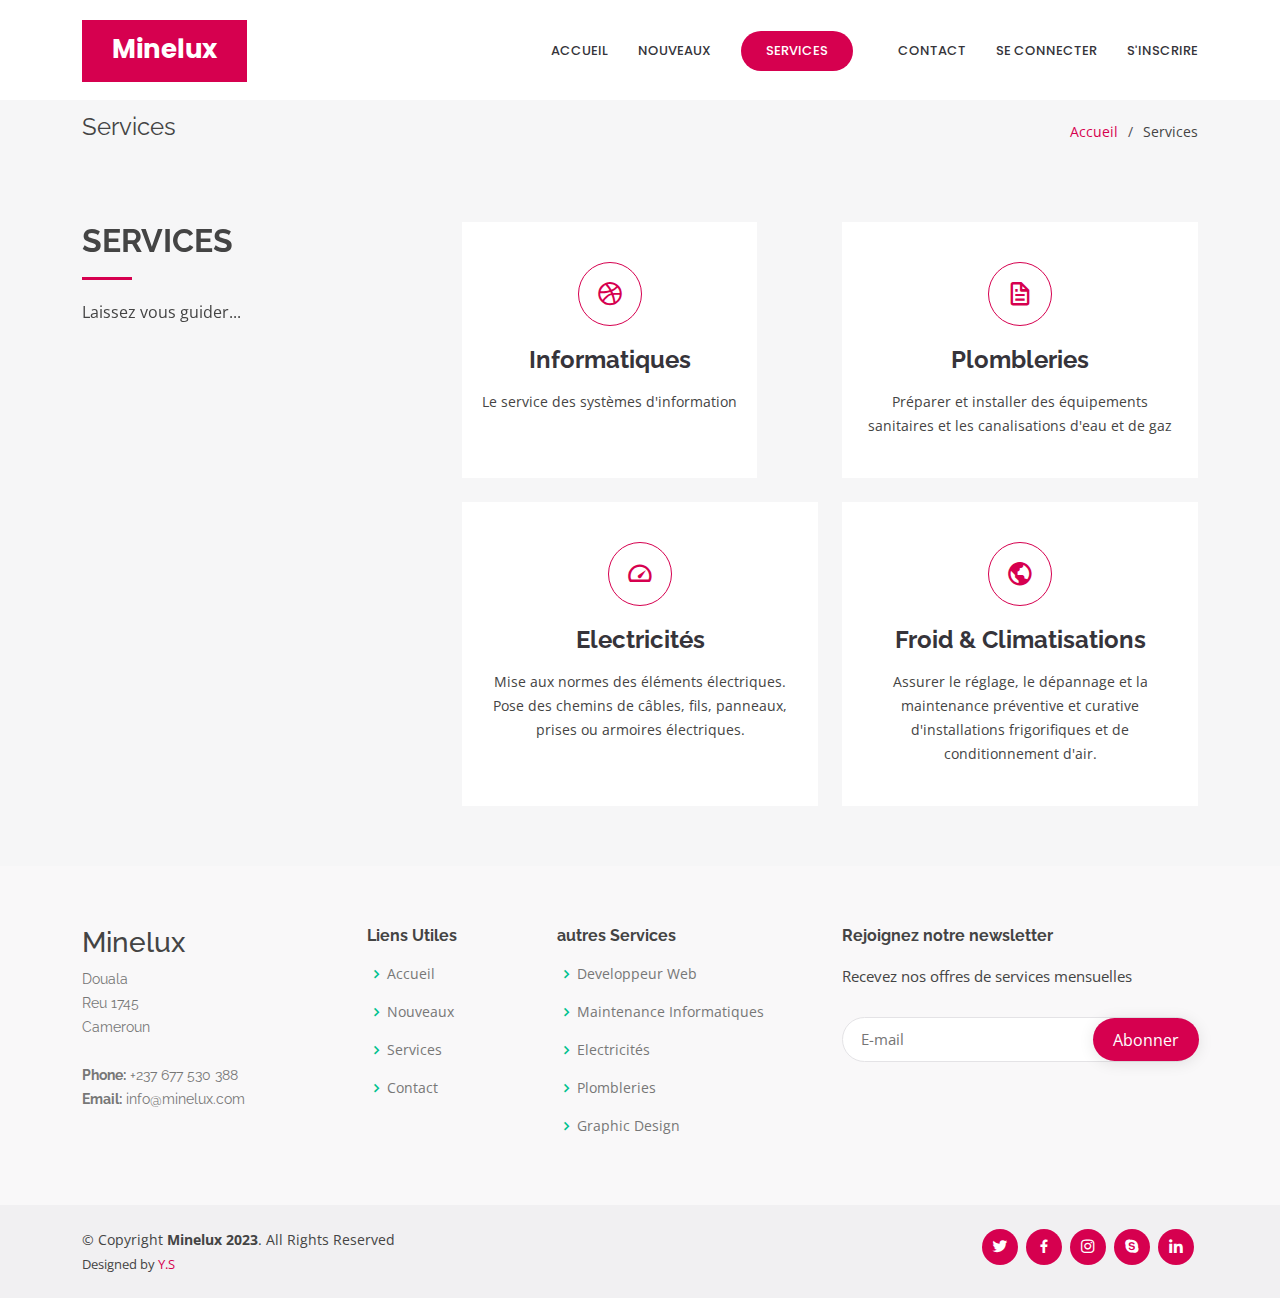
<file: services.html>
<!DOCTYPE html>
<html lang="fr">

<head>
  <meta charset="utf-8">
  <meta content="width=device-width, initial-scale=1.0" name="viewport">

  <title>Minelux - Technicien Artisan</title>
  <meta content="" name="description">
  <meta content="" name="keywords">

  <!-- Favicons -->
  <link href="assets/img/favicon.png" rel="icon">
  <link href="assets/img/apple-touch-icon.png" rel="apple-touch-icon">

  <!-- Google Fonts -->
  <link href="https://fonts.googleapis.com/css?family=Open+Sans:300,300i,400,400i,600,600i,700,700i|Raleway:300,300i,400,400i,500,500i,600,600i,700,700i|Poppins:300,300i,400,400i,500,500i,600,600i,700,700i" rel="stylesheet">

  <!-- Vendor CSS Files -->
  <link href="assets/vendor/aos/aos.css" rel="stylesheet">
  <link href="assets/vendor/bootstrap/css/bootstrap.min.css" rel="stylesheet">
  <link href="assets/vendor/bootstrap-icons/bootstrap-icons.css" rel="stylesheet">
  <link href="assets/vendor/boxicons/css/boxicons.min.css" rel="stylesheet">
  <link href="assets/vendor/glightbox/css/glightbox.min.css" rel="stylesheet">
  <link href="assets/vendor/remixicon/remixicon.css" rel="stylesheet">
  <link href="assets/vendor/swiper/swiper-bundle.min.css" rel="stylesheet">

  <!-- Template Main CSS File -->
  <link href="assets/css/style.css" rel="stylesheet">

  <!-- =======================================================
  * Template Name: Bethany - v4.7.0
  * Template URL: https://bootstrapmade.com/bethany-free-onepage-bootstrap-theme/
  * Author: BootstrapMade.com
  * License: https://bootstrapmade.com/license/
  ======================================================== -->
</head>

<body>

  <!-- ======= Header ======= -->
  <header id="header" class="fixed-top d-flex align-items-center">
    <div class="container">
      <div class="header-container d-flex align-items-center justify-content-between">
        <div class="logo">
          <h1 class="text-light"><a href="index.html"><span>Minelux</span></a></h1>
          <!-- Uncomment below if you prefer to use an image logo -->
          <!-- <a href="index.html"><img src="assets/img/logo.png" alt="" class="img-fluid"></a>-->
        </div>

        <nav id="navbar" class="navbar">
          <ul>
            <li><a class="nav-link scrollto " href="index.html">Accueil</a></li>
            <li><a class="nav-link scrollto" href="nouveaux.html">Nouveaux</a></li>
            <li><a class="getstarted scrollto" href="services.html">Services</a></li>
            <!--<li><a class="nav-link scrollto " href="#portfolio">Portfolio</a></li>
            <li><a class="nav-link scrollto" href="#team">Team</a></li>
            <li class="dropdown"><a href="#"><span>Drop Down</span> <i class="bi bi-chevron-down"></i></a>
              <ul>
                <li><a href="#">Drop Down 1</a></li>
                <li class="dropdown"><a href="#"><span>Deep Drop Down</span> <i class="bi bi-chevron-right"></i></a>
                  <ul>
                    <li><a href="#">Deep Drop Down 1</a></li>
                    <li><a href="#">Deep Drop Down 2</a></li>
                    <li><a href="#">Deep Drop Down 3</a></li>
                    <li><a href="#">Deep Drop Down 4</a></li>
                    <li><a href="#">Deep Drop Down 5</a></li>
                  </ul>
                </li>
                <li><a href="#">Drop Down 2</a></li>
                <li><a href="#">Drop Down 3</a></li>
                <li><a href="#">Drop Down 4</a></li>
              </ul>
            </li>-->
            <li><a class="nav-link scrollto" href="contact.html">Contact</a></li>
            <li><a class="nav-link scrollto" href="login.html">Se Connecter</a></li>
            <li><a class="nav-link scrollto" href="signup.html">S'Inscrire</a></li>
            <!--<li><a class="getstarted scrollto" href="#about">Get Started</a></li>-->
          </ul>
          <i class="bi bi-list mobile-nav-toggle"></i>
        </nav><!-- .navbar -->

      </div><!-- End Header Container -->
    </div>
  </header><!-- End Header -->

  <main id="main">

    <!-- ======= Breadcrumbs ======= -->
    <section class="breadcrumbs">
      <div class="container">

        <div class="d-flex justify-content-between align-items-center">
          <h2>Services</h2>
          <ol>
            <li><a href="index.html">Accueil</a></li>
            <li>Services</li>
          </ol>
        </div>

      </div>
    </section><!-- End Breadcrumbs -->

   <!-- ======= Services Section ======= -->
    <section id="services" class="services section-bg">
      <div class="container">

        <div class="row">
          <div class="col-lg-4">
            <div class="section-title" data-aos="fade-right">
              <h2>Services</h2>
              <p>
                Laissez vous guider...
              </p>
            </div>
          </div>
          <div class="col-lg-8">
            <div class="row">
              <div class="col-md-6 d-flex align-items-stretch">
                <div class="icon-box" data-aos="zoom-in" data-aos-delay="100">
                  <div class="icon"><i class="bx bxl-dribbble"></i></div>
                  <h4><a href="detail.html">Informatiques</a></h4>
                  <p>
                    Le service des systèmes d'information
                  </p>
                </div>
              </div>

              <div class="col-md-6 d-flex align-items-stretch mt-4 mt-lg-0">
                <div class="icon-box" data-aos="zoom-in" data-aos-delay="200">
                  <div class="icon"><i class="bx bx-file"></i></div>
                  <h4><a href="">Plombleries</a></h4>
                  <p>
                    Préparer et installer des équipements sanitaires et les canalisations d'eau et de gaz
                  </p>
                </div>
              </div>

              <div class="col-md-6 d-flex align-items-stretch mt-4">
                <div class="icon-box" data-aos="zoom-in" data-aos-delay="300">
                  <div class="icon"><i class="bx bx-tachometer"></i></div>
                  <h4><a href="">Electricités</a></h4>
                  <p>
                    Mise aux normes des éléments électriques. Pose des chemins de câbles, fils, panneaux, prises ou armoires électriques. 
                  </p>
                </div>
              </div>

              <div class="col-md-6 d-flex align-items-stretch mt-4">
                <div class="icon-box" data-aos="zoom-in" data-aos-delay="400">
                  <div class="icon"><i class="bx bx-world"></i></div>
                  <h4><a href="">Froid & Climatisations</a></h4>
                  <p>
                    Assurer le réglage, le dépannage et la maintenance préventive et curative d'installations frigorifiques et de conditionnement d'air.
                  </p>
                </div>
              </div>

            </div>
          </div>
        </div>

      </div>
    </section><!-- End Services Section -->


  </main><!-- End #main -->

  <!-- ======= Footer ======= -->
  <footer id="footer">

    <div class="footer-top">
      <div class="container">
        <div class="row">

          <div class="col-lg-3 col-md-6 footer-contact">
            <h3>Minelux</h3>
            <p>
              Douala <br>
              Reu 1745<br>
              Cameroun<br><br>
              <strong>Phone:</strong> +237 677 530 388<br>
              <strong>Email:</strong> info@minelux.com<br>
            </p>
          </div>

          <div class="col-lg-2 col-md-6 footer-links">
            <h4>Liens Utiles</h4>
            <ul>
              <li><i class="bx bx-chevron-right"></i> <a href="index.html">Accueil</a></li>
              <li><i class="bx bx-chevron-right"></i> <a href="nouveaux.html">Nouveaux</a></li>
              <li><i class="bx bx-chevron-right"></i> <a href="services.html">Services</a></li>
              <li><i class="bx bx-chevron-right"></i> <a href="contact.html">Contact</a></li>
              <!--<li><i class="bx bx-chevron-right"></i> <a href="#">Privacy policy</a></li>-->
            </ul>
          </div>

          <div class="col-lg-3 col-md-6 footer-links">
            <h4>autres Services</h4>
            <ul>
              <li><i class="bx bx-chevron-right"></i> <a href="#">Developpeur Web</a></li>
              <li><i class="bx bx-chevron-right"></i> <a href="#">Maintenance Informatiques</a></li>
              <li><i class="bx bx-chevron-right"></i> <a href="#">Electricités</a></li>
              <li><i class="bx bx-chevron-right"></i> <a href="#">Plombleries</a></li>
              <li><i class="bx bx-chevron-right"></i> <a href="#">Graphic Design</a></li>
            </ul>
          </div>

          <div class="col-lg-4 col-md-6 footer-newsletter">
            <h4>Rejoignez notre newsletter</h4>
            <p>Recevez nos offres de services mensuelles</p>
            <form action="" method="post">
              <input type="email"  placeholder="E-mail" name="email"><input type="submit" value="Abonner">
            </form>
          </div>

        </div>
      </div>
    </div>

    <div class="container d-md-flex py-4">

      <div class="me-md-auto text-center text-md-start">
        <div class="copyright">
          &copy; Copyright <strong><span>Minelux 2023</span></strong>. All Rights Reserved
        </div>
        <div class="credits">
          <!-- All the links in the footer should remain intact. -->
          <!-- You can delete the links only if you purchased the pro version. -->
          <!-- Licensing information: https://bootstrapmade.com/license/ -->
          <!-- Purchase the pro version with working PHP/AJAX contact form: https://bootstrapmade.com/bethany-free-onepage-bootstrap-theme/ -->
          Designed by <a href="">Y.S</a>
        </div>
      </div>
      <div class="social-links text-center text-md-right pt-3 pt-md-0">
        <a href="#" class="twitter"><i class="bx bxl-twitter"></i></a>
        <a href="#" class="facebook"><i class="bx bxl-facebook"></i></a>
        <a href="#" class="instagram"><i class="bx bxl-instagram"></i></a>
        <a href="#" class="google-plus"><i class="bx bxl-skype"></i></a>
        <a href="#" class="linkedin"><i class="bx bxl-linkedin"></i></a>
      </div>
    </div>
  </footer><!-- End Footer -->

  <a href="#" class="back-to-top d-flex align-items-center justify-content-center"><i class="bi bi-arrow-up-short"></i></a>

  <!-- Vendor JS Files -->
  <script src="assets/vendor/purecounter/purecounter.js"></script>
  <script src="assets/vendor/aos/aos.js"></script>
  <script src="assets/vendor/bootstrap/js/bootstrap.bundle.min.js"></script>
  <script src="assets/vendor/glightbox/js/glightbox.min.js"></script>
  <script src="assets/vendor/isotope-layout/isotope.pkgd.min.js"></script>
  <script src="assets/vendor/swiper/swiper-bundle.min.js"></script>
  <script src="assets/vendor/php-email-form/validate.js"></script>

  <!-- Template Main JS File -->
  <script src="assets/js/main.js"></script>

</body>

</html>
</file>
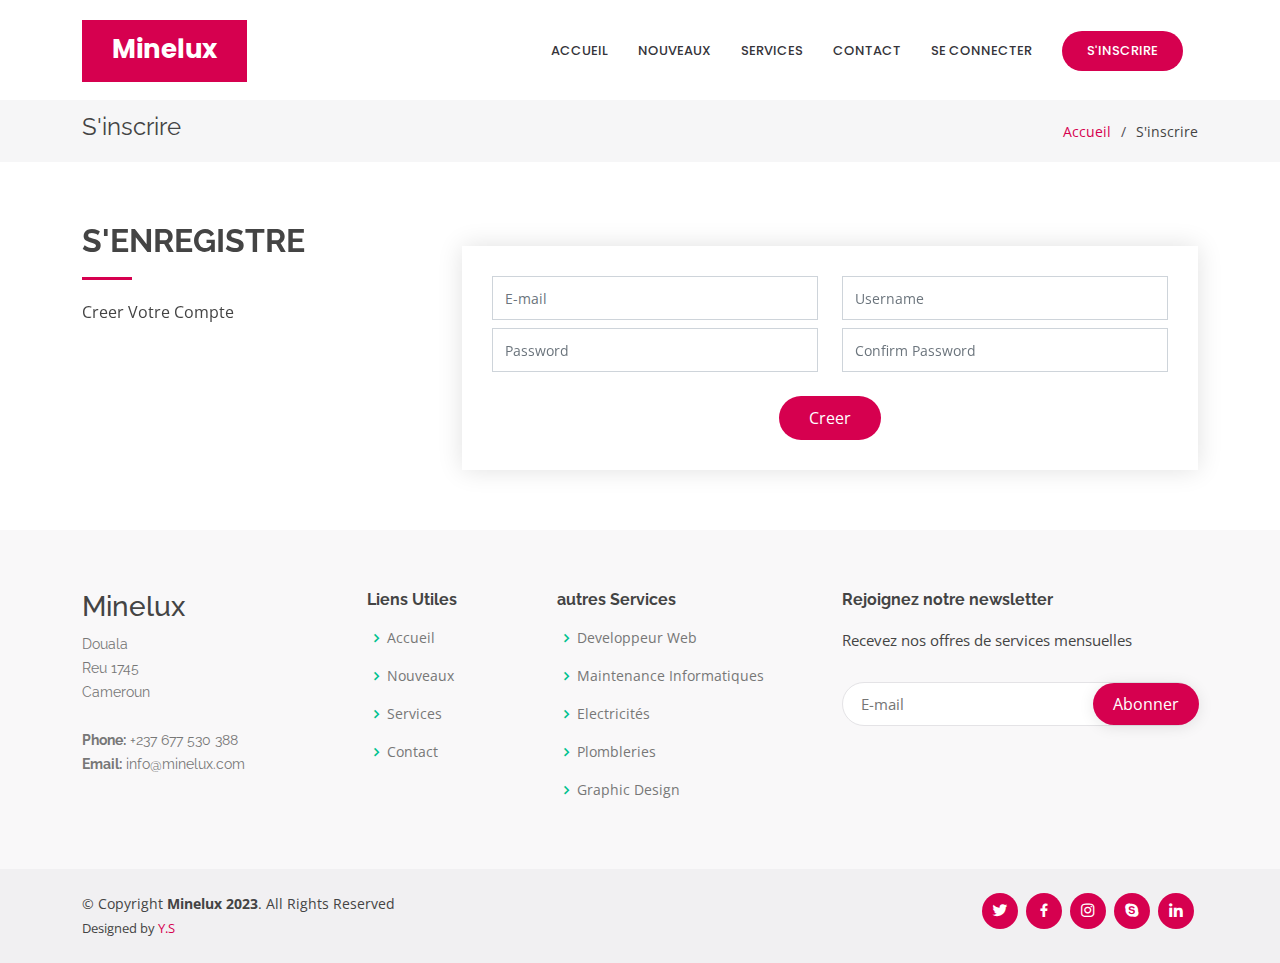
<file: signup.html>
<!DOCTYPE html>
<html lang="fr">

<head>
  <meta charset="utf-8">
  <meta content="width=device-width, initial-scale=1.0" name="viewport">

  <title></title>
  <meta content="" name="description">
  <meta content="" name="keywords">

  <!-- Favicons -->
  <link href="assets/img/favicon.png" rel="icon">
  <link href="assets/img/apple-touch-icon.png" rel="apple-touch-icon">

  <!-- Google Fonts -->
  <link href="https://fonts.googleapis.com/css?family=Open+Sans:300,300i,400,400i,600,600i,700,700i|Raleway:300,300i,400,400i,500,500i,600,600i,700,700i|Poppins:300,300i,400,400i,500,500i,600,600i,700,700i" rel="stylesheet">

  <!-- Vendor CSS Files -->
  <link href="assets/vendor/aos/aos.css" rel="stylesheet">
  <link href="assets/vendor/bootstrap/css/bootstrap.min.css" rel="stylesheet">
  <link href="assets/vendor/bootstrap-icons/bootstrap-icons.css" rel="stylesheet">
  <link href="assets/vendor/boxicons/css/boxicons.min.css" rel="stylesheet">
  <link href="assets/vendor/glightbox/css/glightbox.min.css" rel="stylesheet">
  <link href="assets/vendor/remixicon/remixicon.css" rel="stylesheet">
  <link href="assets/vendor/swiper/swiper-bundle.min.css" rel="stylesheet">

  <!-- Template Main CSS File -->
  <link href="assets/css/style.css" rel="stylesheet">

  <!-- =======================================================
  * Template Name: Bethany - v4.7.0
  * Template URL: https://bootstrapmade.com/bethany-free-onepage-bootstrap-theme/
  * Author: BootstrapMade.com
  * License: https://bootstrapmade.com/license/
  ======================================================== -->
</head>

<body>

  <!-- ======= Header ======= -->
  <header id="header" class="fixed-top d-flex align-items-center">
    <div class="container">
      <div class="header-container d-flex align-items-center justify-content-between">
        <div class="logo">
          <h1 class="text-light"><a href="index.html"><span>Minelux</span></a></h1>
          <!-- Uncomment below if you prefer to use an image logo -->
          <!-- <a href="index.html"><img src="assets/img/logo.png" alt="" class="img-fluid"></a>-->
        </div>

        <nav id="navbar" class="navbar">
          <ul>
            <li><a class="nav-link scrollto " href="index.html">Accueil</a></li>
            <li><a class="nav-link scrollto" href="nouveaux.html">Nouveaux</a></li>
            <li><a class="nav-link scrollto" href="services.html">Services</a></li>
            <!--<li><a class="nav-link scrollto " href="#portfolio">Portfolio</a></li>
            <li><a class="nav-link scrollto" href="#team">Team</a></li>
            <li class="dropdown"><a href="#"><span>Drop Down</span> <i class="bi bi-chevron-down"></i></a>
              <ul>
                <li><a href="#">Drop Down 1</a></li>
                <li class="dropdown"><a href="#"><span>Deep Drop Down</span> <i class="bi bi-chevron-right"></i></a>
                  <ul>
                    <li><a href="#">Deep Drop Down 1</a></li>
                    <li><a href="#">Deep Drop Down 2</a></li>
                    <li><a href="#">Deep Drop Down 3</a></li>
                    <li><a href="#">Deep Drop Down 4</a></li>
                    <li><a href="#">Deep Drop Down 5</a></li>
                  </ul>
                </li>
                <li><a href="#">Drop Down 2</a></li>
                <li><a href="#">Drop Down 3</a></li>
                <li><a href="#">Drop Down 4</a></li>
              </ul>
            </li>-->
            <li><a class="nav-link scrollto" href="contact.html">Contact</a></li>
            <li><a class="nav-link scrollto" href="login.html">Se Connecter</a></li>
            <li><a class="getstarted scrollto" href="signup.html">S'Inscrire</a></li>
            <!--<li><a class="getstarted scrollto" href="#about">Get Started</a></li>-->
          </ul>
          <i class="bi bi-list mobile-nav-toggle"></i>
        </nav><!-- .navbar -->

      </div><!-- End Header Container -->
    </div>
  </header><!-- End Header -->

  <main id="main">
<!-- ======= Hero Section ======= -->

    <!-- ======= Breadcrumbs ======= -->
    <section class="breadcrumbs">
      <div class="container">

        <div class="d-flex justify-content-between align-items-center">
          <h2>S'inscrire</h2>
          <ol>
            <li><a href="index.html">Accueil</a></li>
            <li>S'inscrire</li>
          </ol>
        </div>

      </div>
    </section><!-- End Breadcrumbs -->

    <section id="contact" class="contact">
      <div class="container">
        <div class="row">
          <div class="col-lg-4" data-aos="fade-right">
            <div class="section-title">
              <h2>S'enregistre</h2>
              <p>Creer Votre Compte </p>
            </div>
          </div>

          <div class="col-lg-8" data-aos="fade-up" data-aos-delay="100">
            <form action="forms/contact.php" method="post" role="form" class="php-email-form mt-4">
              <div class="row">
                <div class="col-md-6 form-group">
                  <input type="text" name="email" class="form-control" id="mail" placeholder="E-mail" required>
                </div>
                <div class="col-md-6 form-group">
                  <input type="text" name="mail" class="form-control" id="mail" placeholder="Username" required>
                </div>
                <div class="col-md-6 form-group">
                  <input type="Password" name="Password" class="form-control" id="Password" placeholder="Password" required>
                </div>
                <div class="col-md-6 form-group">
                  <input type="Password" name="Password" class="form-control" id="Password" placeholder="Confirm Password" required>
                </div>
              </div>
              <div class="my-3">
                <div class="loading">Loading</div>
                <div class="error-message"></div>
                <div class="sent-message">Votre compte a ete creer avec succes. Merci!</div>
              </div>
              <div class="text-center"><button type="submit">Creer</button></div>
            </form>
          </div>
        </div>

      </div>
    </section><!-- End Contact Section -->

  </main><!-- End #main -->

  <!-- ======= Footer ======= -->
   <!-- ======= Footer ======= -->
  <footer id="footer">

    <div class="footer-top">
      <div class="container">
        <div class="row">

          <div class="col-lg-3 col-md-6 footer-contact">
            <h3>Minelux</h3>
            <p>
              Douala <br>
              Reu 1745<br>
              Cameroun<br><br>
              <strong>Phone:</strong> +237 677 530 388<br>
              <strong>Email:</strong> info@minelux.com<br>
            </p>
          </div>

          <div class="col-lg-2 col-md-6 footer-links">
            <h4>Liens Utiles</h4>
            <ul>
              <li><i class="bx bx-chevron-right"></i> <a href="index.html">Accueil</a></li>
              <li><i class="bx bx-chevron-right"></i> <a href="nouveaux.html">Nouveaux</a></li>
              <li><i class="bx bx-chevron-right"></i> <a href="services.html">Services</a></li>
              <li><i class="bx bx-chevron-right"></i> <a href="contact.html">Contact</a></li>
              <!--<li><i class="bx bx-chevron-right"></i> <a href="#">Privacy policy</a></li>-->
            </ul>
          </div>

          <div class="col-lg-3 col-md-6 footer-links">
            <h4>autres Services</h4>
            <ul>
              <li><i class="bx bx-chevron-right"></i> <a href="#">Developpeur Web</a></li>
              <li><i class="bx bx-chevron-right"></i> <a href="#">Maintenance Informatiques</a></li>
              <li><i class="bx bx-chevron-right"></i> <a href="#">Electricités</a></li>
              <li><i class="bx bx-chevron-right"></i> <a href="#">Plombleries</a></li>
              <li><i class="bx bx-chevron-right"></i> <a href="#">Graphic Design</a></li>
            </ul>
          </div>

          <div class="col-lg-4 col-md-6 footer-newsletter">
            <h4>Rejoignez notre newsletter</h4>
            <p>Recevez nos offres de services mensuelles</p>
            <form action="" method="post">
              <input type="email" placeholder="E-mail" name="email"><input type="submit" value="Abonner">
            </form>
          </div>

        </div>
      </div>
    </div>

    <div class="container d-md-flex py-4">

      <div class="me-md-auto text-center text-md-start">
        <div class="copyright">
          &copy; Copyright <strong><span>Minelux 2023</span></strong>. All Rights Reserved
        </div>
        <div class="credits">
          <!-- All the links in the footer should remain intact. -->
          <!-- You can delete the links only if you purchased the pro version. -->
          <!-- Licensing information: https://bootstrapmade.com/license/ -->
          <!-- Purchase the pro version with working PHP/AJAX contact form: https://bootstrapmade.com/bethany-free-onepage-bootstrap-theme/ -->
          Designed by <a href="/">Y.S</a>
        </div>
      </div>
      <div class="social-links text-center text-md-right pt-3 pt-md-0">
        <a href="#" class="twitter"><i class="bx bxl-twitter"></i></a>
        <a href="#" class="facebook"><i class="bx bxl-facebook"></i></a>
        <a href="#" class="instagram"><i class="bx bxl-instagram"></i></a>
        <a href="#" class="google-plus"><i class="bx bxl-skype"></i></a>
        <a href="#" class="linkedin"><i class="bx bxl-linkedin"></i></a>
      </div>
    </div>
  </footer><!-- End Footer -->

  <a href="#" class="back-to-top d-flex align-items-center justify-content-center"><i class="bi bi-arrow-up-short"></i></a>

  <!-- Vendor JS Files -->
  <script src="assets/vendor/purecounter/purecounter.js"></script>
  <script src="assets/vendor/aos/aos.js"></script>
  <script src="assets/vendor/bootstrap/js/bootstrap.bundle.min.js"></script>
  <script src="assets/vendor/glightbox/js/glightbox.min.js"></script>
  <script src="assets/vendor/isotope-layout/isotope.pkgd.min.js"></script>
  <script src="assets/vendor/swiper/swiper-bundle.min.js"></script>
  <script src="assets/vendor/php-email-form/validate.js"></script>

  <!-- Template Main JS File -->
  <script src="assets/js/main.js"></script>

</body>

</html>
</file>
<file: assets/css/style.css>
/**
* Template Name: Bethany - v4.7.0
* Template URL: https://bootstrapmade.com/bethany-free-onepage-bootstrap-theme/
* Author: BootstrapMade.com
* License: https://bootstrapmade.com/license/
*/

/*--------------------------------------------------------------
# General
--------------------------------------------------------------*/
body {
  font-family: "Open Sans", sans-serif;
  color: #444444;
}

a {
  color: #d6004f;
  text-decoration: none;
}

a:hover {
  color: #b300a1;
  text-decoration: none;
}

h1, h2, h3, h4, h5, h6 {
  font-family: "Raleway", sans-serif;
}

/*--------------------------------------------------------------
# Back to top button
--------------------------------------------------------------*/
.back-to-top {
  position: fixed;
  visibility: hidden;
  opacity: 0;
  right: 15px;
  bottom: 15px;
  z-index: 996;
  background: #d6004f;
  width: 40px;
  height: 40px;
  border-radius: 50px;
  transition: all 0.4s;
}
.back-to-top i {
  font-size: 28px;
  color: #fff;
  line-height: 0;
}
.back-to-top:hover {
  background: #00c28e;
  color: #fff;
}
.back-to-top.active {
  visibility: visible;
  opacity: 1;
}

/*--------------------------------------------------------------
# Disable AOS delay on mobile
--------------------------------------------------------------*/
@media screen and (max-width: 768px) {
  [data-aos-delay] {
    transition-delay: 0 !important;
  }
}
/*--------------------------------------------------------------
# Header
--------------------------------------------------------------*/
#header {
  transition: all 0.5s;
  z-index: 997;
  transition: all 0.5s;
  top: 20px;
}
#header .header-container {
  background: #fff;
}
#header.header-scrolled {
  background: #fff;
  box-shadow: 0px 2px 15px rgba(0, 0, 0, 0.1);
  top: 0;
}
#header .logo {
  overflow: hidden;
  padding: 16px 30px 12px 30px;
  background: #d6004f;
}
#header .logo h1 {
  font-size: 26px;
  padding: 0;
  line-height: 1;
  font-weight: 700;
  font-family: "Poppins", sans-serif;
}
#header .logo h1 a, #header .logo h1 a:hover {
  color: #fff;
  text-decoration: none;
}
#header .logo img {
  padding: 0;
  margin: 0;
  max-height: 40px;
}
@media (max-width: 992px) {
  #header {
    box-shadow: 0px 2px 15px rgba(0, 0, 0, 0.1);
    top: 0;
    background: #d6004f;
  }
  #header.header-scrolled, #header .header-container {
    background: #d6004f;
  }
  #header .logo {
    padding-left: 0;
  }
  #header .logo h1 {
    font-size: 24px;
  }
}

/*--------------------------------------------------------------
# Navigation Menu
--------------------------------------------------------------*/
/**
* Desktop Navigation 
*/
.navbar {
  padding: 0;
}
.navbar ul {
  margin: 0;
  padding: 0;
  display: flex;
  list-style: none;
  align-items: center;
}
.navbar li {
  position: relative;
}
.navbar a, .navbar a:focus {
  display: flex;
  align-items: center;
  justify-content: space-between;
  padding: 10px 0 10px 30px;
  color: #36343a;
  transition: 0.3s;
  font-size: 13px;
  font-weight: 500;
  text-transform: uppercase;
  font-family: "Poppins", sans-serif;
  white-space: nowrap;
  transition: 0.3s;
}
.navbar a i, .navbar a:focus i {
  font-size: 12px;
  line-height: 0;
  margin-left: 5px;
}
.navbar a:hover, .navbar .active, .navbar .active:focus, .navbar li:hover > a {
  color: #d6004f;
}
.navbar .getstarted, .navbar .getstarted:focus {
  background: #d6004f;
  padding: 10px 25px;
  margin-left: 30px;
  margin-right: 15px;
  border-radius: 50px;
  color: #fff;
}
.navbar .getstarted:hover, .navbar .getstarted:focus:hover {
  color: #fff;
  background: #c70085;
}
.navbar .dropdown ul {
  display: block;
  position: absolute;
  left: 14px;
  top: calc(100% + 30px);
  margin: 0;
  padding: 10px 0;
  z-index: 99;
  opacity: 0;
  visibility: hidden;
  background: #fff;
  box-shadow: 0px 0px 30px rgba(127, 137, 161, 0.25);
  transition: 0.3s;
}
.navbar .dropdown ul li {
  min-width: 200px;
}
.navbar .dropdown ul a {
  padding: 10px 20px;
  text-transform: none;
  font-weight: 500;
}
.navbar .dropdown ul a i {
  font-size: 12px;
}
.navbar .dropdown ul a:hover, .navbar .dropdown ul .active:hover, .navbar .dropdown ul li:hover > a {
  color: #d6004f;
}
.navbar .dropdown:hover > ul {
  opacity: 1;
  top: 100%;
  visibility: visible;
}
.navbar .dropdown .dropdown ul {
  top: 0;
  left: calc(100% - 30px);
  visibility: hidden;
}
.navbar .dropdown .dropdown:hover > ul {
  opacity: 1;
  top: 0;
  left: 100%;
  visibility: visible;
}
@media (max-width: 1366px) {
  .navbar .dropdown .dropdown ul {
    left: -90%;
  }
  .navbar .dropdown .dropdown:hover > ul {
    left: -100%;
  }
}

/**
* Mobile Navigation 
*/
.mobile-nav-toggle {
  color: #fff;
  font-size: 28px;
  cursor: pointer;
  display: none;
  line-height: 0;
  transition: 0.5s;
}

@media (max-width: 991px) {
  .mobile-nav-toggle {
    display: block;
  }

  .navbar ul {
    display: none;
  }
}
.navbar-mobile {
  position: fixed;
  overflow: hidden;
  top: 0;
  right: 0;
  left: 0;
  bottom: 0;
  background: rgba(29, 28, 31, 0.9);
  transition: 0.3s;
  z-index: 999;
}
.navbar-mobile .mobile-nav-toggle {
  position: absolute;
  top: 15px;
  right: 15px;
}
.navbar-mobile ul {
  display: block;
  position: absolute;
  top: 55px;
  right: 15px;
  bottom: 15px;
  left: 15px;
  padding: 10px 0;
  background-color: #fff;
  overflow-y: auto;
  transition: 0.3s;
}
.navbar-mobile a, .navbar-mobile a:focus {
  padding: 10px 20px;
  font-size: 15px;
  color: #36343a;
}
.navbar-mobile a:hover, .navbar-mobile .active, .navbar-mobile li:hover > a {
  color: #d6004f;
}
.navbar-mobile .getstarted, .navbar-mobile .getstarted:focus {
  margin: 15px;
}
.navbar-mobile .dropdown ul {
  position: static;
  display: none;
  margin: 10px 20px;
  padding: 10px 0;
  z-index: 99;
  opacity: 1;
  visibility: visible;
  background: #fff;
  box-shadow: 0px 0px 30px rgba(127, 137, 161, 0.25);
}
.navbar-mobile .dropdown ul li {
  min-width: 200px;
}
.navbar-mobile .dropdown ul a {
  padding: 10px 20px;
}
.navbar-mobile .dropdown ul a i {
  font-size: 12px;
}
.navbar-mobile .dropdown ul a:hover, .navbar-mobile .dropdown ul .active:hover, .navbar-mobile .dropdown ul li:hover > a {
  color: #d6004f;
}
.navbar-mobile .dropdown > .dropdown-active {
  display: block;
}

/*--------------------------------------------------------------
# Hero Section
--------------------------------------------------------------*/
#hero {
  width: 100%;
  height: 80vh;
  background: url("../img/hero-bg.jpg") center center;
  background-size: cover;
  position: relative;
}
#hero .container {
  padding-top: 80px;
}
#hero:before {
  content: "";
  background: rgba(0, 0, 0, 0.6);
  position: absolute;
  bottom: 0;
  top: 0;
  left: 0;
  right: 0;
}
#hero h1 {
  margin: 0 0 10px 0;
  font-size: 48px;
  font-weight: 700;
  line-height: 56px;
  color: #fff;
}
#hero h2 {
  color: #eee;
  margin-bottom: 40px;
  font-size: 15px;
  font-weight: 500;
  font-family: "Open Sans", sans-serif;
  letter-spacing: 0.5px;
  text-transform: uppercase;
}
#hero .btn-get-started {
  font-family: "Poppins", sans-serif;
  text-transform: uppercase;
  font-weight: 500;
  font-size: 14px;
  letter-spacing: 1px;
  display: inline-block;
  padding: 8px 28px;
  border-radius: 50px;
  transition: 0.5s;
  margin: 10px;
  border: 2px solid #fff;
  color: #fff;
}
#hero .btn-get-started:hover {
  background: #d6004f;
  border: 2px solid #d6004f;
}
@media (min-width: 1024px) {
  #hero {
    background-attachment: fixed;
  }
}
@media (max-width: 768px) {
  #hero {
    height: 100vh;
  }
  #hero .container {
    padding-top: 60px;
  }
  #hero h1 {
    font-size: 32px;
    line-height: 36px;
  }
}

/*--------------------------------------------------------------
# Sections General
--------------------------------------------------------------*/
section {
  padding: 60px 0;
  overflow: hidden;
}

.section-bg {
  background-color: #f6f6f7;
}

.section-title {
  padding-bottom: 30px;
}
.section-title h2 {
  font-size: 32px;
  font-weight: bold;
  text-transform: uppercase;
  margin-bottom: 20px;
  padding-bottom: 20px;
  position: relative;
}
.section-title h2::after {
  content: "";
  position: absolute;
  display: block;
  width: 50px;
  height: 3px;
  background: #d6004f;
  bottom: 0;
  left: 0;
}
.section-title p {
  margin-bottom: 0;
}

/*--------------------------------------------------------------
# Clients
--------------------------------------------------------------*/
.clients {
  background: #f6f6f7;
  text-align: center;
  padding: 5px 0;
}
.clients img {
  width: 40%;
  filter: grayscale(100);
  transition: all 0.4s ease-in-out;
  display: inline-block;
  padding: 15px 0;
}
.clients img:hover {
  filter: none;
  transform: scale(1.1);
}

/*--------------------------------------------------------------
# About
--------------------------------------------------------------*/
.about .content h2 {
  font-weight: 700;
  font-size: 48px;
  line-height: 60px;
  margin-bottom: 20px;
  text-transform: uppercase;
}
.about .content h3 {
  font-weight: 500;
  line-height: 32px;
  font-size: 24px;
}
.about .content ul {
  list-style: none;
  padding: 0;
}
.about .content ul li {
  padding: 10px 0 0 28px;
  position: relative;
}
.about .content ul i {
  left: 0;
  top: 7px;
  position: absolute;
  font-size: 20px;
  color: #d6004f;
}
.about .content p:last-child {
  margin-bottom: 0;
}

/*--------------------------------------------------------------
# Counts
--------------------------------------------------------------*/
.counts {
  background: #d6004f;
  padding: 40px 0 20px 0;
  color: #fff;
}
.counts .counters span {
  font-size: 36px;
  display: block;
  font-weight: 700;
}
.counts .counters p {
  padding: 0;
  margin: 0 0 20px 0;
  font-family: "Raleway", sans-serif;
  font-size: 15px;
  font-weight: 500;
}

/*--------------------------------------------------------------
# Why Us
--------------------------------------------------------------*/
.why-us .content {
  padding: 30px;
  background: #d6004f;
  border-radius: 4px;
  color: #fff;
}
.why-us .content h3 {
  font-weight: 700;
  font-size: 34px;
  margin-bottom: 30px;
}
.why-us .content p {
  margin-bottom: 30px;
}
.why-us .content .more-btn {
  display: inline-block;
  background: rgba(255, 255, 255, 0.1);
  padding: 6px 30px 8px 30px;
  color: #fff;
  border-radius: 50px;
  transition: all ease-in-out 0.4s;
}
.why-us .content .more-btn i {
  font-size: 14px;
}
.why-us .content .more-btn:hover {
  color: #d6004f;
  background: #fff;
}
.why-us .icon-boxes .icon-box {
  text-align: center;
  border-radius: 10px;
  background: #fff;
  box-shadow: 0px 2px 15px rgba(0, 0, 0, 0.1);
  padding: 40px 30px;
  width: 100%;
  transition: 0.3s;
}
.why-us .icon-boxes .icon-box i {
  font-size: 40px;
  color: #d6004f;
  margin-bottom: 30px;
}
.why-us .icon-boxes .icon-box h4 {
  font-size: 20px;
  font-weight: 700;
  margin: 0 0 30px 0;
}
.why-us .icon-boxes .icon-box p {
  font-size: 15px;
  color: #848484;
}
.why-us .icon-boxes .icon-box:hover {
  box-shadow: 0px 5px 25px rgba(0, 0, 0, 0.15);
}

/*--------------------------------------------------------------
# Cta
--------------------------------------------------------------*/
.cta {
  background: linear-gradient(rgba(2, 2, 2, 0.7), rgba(0, 0, 0, 0.7)), url("../img/cta-bg.jpg") fixed center center;
  background-size: cover;
  padding: 60px 0;
}
.cta h3 {
  color: #fff;
  font-size: 28px;
  font-weight: 700;
}
.cta p {
  color: #fff;
}
.cta .cta-btn {
  font-family: "Raleway", sans-serif;
  text-transform: uppercase;
  font-weight: 600;
  font-size: 15px;
  letter-spacing: 1px;
  display: inline-block;
  padding: 8px 28px;
  border-radius: 25px;
  transition: 0.5s;
  margin-top: 10px;
  border: 2px solid #fff;
  color: #fff;
}
.cta .cta-btn:hover {
  background: #d6004f;
  border: 2px solid #d6004f;
}

/*--------------------------------------------------------------
# Services
--------------------------------------------------------------*/
.services .icon-box {
  text-align: center;
  padding: 40px 20px;
  transition: all ease-in-out 0.3s;
  background: #fff;
}
.services .icon-box .icon {
  margin: 0 auto;
  width: 64px;
  height: 64px;
  border-radius: 50px;
  border: 1px solid #d6004f;
  display: flex;
  align-items: center;
  justify-content: center;
  margin-bottom: 20px;
  transition: ease-in-out 0.3s;
  color: #d6004f;
}
.services .icon-box .icon i {
  font-size: 28px;
}
.services .icon-box h4 {
  font-weight: 700;
  margin-bottom: 15px;
  font-size: 24px;
}
.services .icon-box h4 a {
  color: #36343a;
  transition: ease-in-out 0.3s;
}
.services .icon-box p {
  line-height: 24px;
  font-size: 14px;
  margin-bottom: 0;
}
.services .icon-box:hover {
  border-color: #fff;
  box-shadow: 0px 0 25px 0 rgba(0, 0, 0, 0.1);
}
.services .icon-box:hover h4 a {
  color: #d6004f;
}
.services .icon-box:hover .icon {
  color: #fff;
  background: #d6004f;
}

/*--------------------------------------------------------------
# Portfolio
--------------------------------------------------------------*/
.portfolio .portfolio-item {
  margin-bottom: 30px;
}
.portfolio #portfolio-flters {
  padding: 0;
  margin: 0 auto 20px auto;
  list-style: none;
  text-align: center;
}
.portfolio #portfolio-flters li {
  cursor: pointer;
  display: inline-block;
  padding: 8px 16px 8px 16px;
  font-size: 14px;
  font-weight: 500;
  line-height: 1;
  text-transform: uppercase;
  color: #444444;
  margin-bottom: 5px;
  transition: all 0.3s ease-in-out;
  border-radius: 50px;
  font-family: "Poppins", sans-serif;
}
.portfolio #portfolio-flters li:hover, .portfolio #portfolio-flters li.filter-active {
  color: #fff;
  background: #d6004f;
}
.portfolio #portfolio-flters li:last-child {
  margin-right: 0;
}
.portfolio .portfolio-wrap {
  transition: 0.3s;
  position: relative;
  overflow: hidden;
  z-index: 1;
  background: rgba(54, 52, 58, 0.6);
}
.portfolio .portfolio-wrap::before {
  content: "";
  background: rgba(54, 52, 58, 0.6);
  position: absolute;
  left: 0;
  right: 0;
  top: 0;
  bottom: 0;
  transition: all ease-in-out 0.3s;
  z-index: 2;
  opacity: 0;
}
.portfolio .portfolio-wrap img {
  transition: all ease-in-out 0.3s;
}
.portfolio .portfolio-wrap .portfolio-info {
  opacity: 0;
  position: absolute;
  top: 0;
  left: 0;
  right: 0;
  bottom: 0;
  z-index: 3;
  transition: all ease-in-out 0.3s;
  display: flex;
  flex-direction: column;
  justify-content: flex-end;
  align-items: center;
  padding: 20px;
}
.portfolio .portfolio-wrap .portfolio-info h4 {
  font-size: 20px;
  color: #fff;
  font-weight: 600;
}
.portfolio .portfolio-wrap .portfolio-info p {
  color: rgba(255, 255, 255, 0.7);
  font-size: 14px;
  text-transform: uppercase;
  padding: 0;
  margin: 0;
  font-style: italic;
}
.portfolio .portfolio-wrap .portfolio-links {
  text-align: center;
  z-index: 4;
}
.portfolio .portfolio-wrap .portfolio-links a {
  color: #fff;
  margin: 0 5px 0 0;
  font-size: 28px;
  display: inline-block;
  transition: 0.3s;
}
.portfolio .portfolio-wrap .portfolio-links a:hover {
  color: #b300a1;
}
.portfolio .portfolio-wrap:hover::before {
  opacity: 1;
}
.portfolio .portfolio-wrap:hover img {
  transform: scale(1.2);
}
.portfolio .portfolio-wrap:hover .portfolio-info {
  opacity: 1;
}

/*--------------------------------------------------------------
# Portfolio Details
--------------------------------------------------------------*/
.portfolio-details {
  padding-top: 40px;
}
.portfolio-details .portfolio-details-slider img {
  width: 100%;
}
.portfolio-details .portfolio-details-slider .swiper-pagination {
  margin-top: 20px;
  position: relative;
}
.portfolio-details .portfolio-details-slider .swiper-pagination .swiper-pagination-bullet {
  width: 12px;
  height: 12px;
  background-color: #fff;
  opacity: 1;
  border: 1px solid #d6004f;
}
.portfolio-details .portfolio-details-slider .swiper-pagination .swiper-pagination-bullet-active {
  background-color: #d6004f;
}
.portfolio-details .portfolio-info {
  padding: 30px;
  box-shadow: 0px 0 30px rgba(54, 52, 58, 0.08);
}
.portfolio-details .portfolio-info h3 {
  font-size: 22px;
  font-weight: 700;
  margin-bottom: 20px;
  padding-bottom: 20px;
  border-bottom: 1px solid #eee;
}
.portfolio-details .portfolio-info ul {
  list-style: none;
  padding: 0;
  font-size: 15px;
}
.portfolio-details .portfolio-info ul li + li {
  margin-top: 10px;
}
.portfolio-details .portfolio-description {
  padding-top: 30px;
}
.portfolio-details .portfolio-description h2 {
  font-size: 26px;
  font-weight: 700;
  margin-bottom: 20px;
}
.portfolio-details .portfolio-description p {
  padding: 0;
}

/*--------------------------------------------------------------
# Testimonials
--------------------------------------------------------------*/
.testimonials .testimonials-carousel, .testimonials .testimonials-slider {
  overflow: hidden;
}
.testimonials .testimonial-item {
  box-sizing: content-box;
  padding: 30px 30px 0 30px;
  margin: 30px 15px;
  text-align: center;
  min-height: 350px;
  box-shadow: 0px 2px 12px rgba(0, 0, 0, 0.08);
  background: #fff;
}
.testimonials .testimonial-item .testimonial-img {
  width: 90px;
  border-radius: 50%;
  border: 4px solid #fff;
  margin: 0 auto;
}
.testimonials .testimonial-item h3 {
  font-size: 18px;
  font-weight: bold;
  margin: 10px 0 5px 0;
  color: #111;
}
.testimonials .testimonial-item h4 {
  font-size: 14px;
  color: #999;
  margin: 0;
}
.testimonials .testimonial-item .quote-icon-left, .testimonials .testimonial-item .quote-icon-right {
  color: #b300a1;
  font-size: 26px;
}
.testimonials .testimonial-item .quote-icon-left {
  display: inline-block;
  left: -5px;
  position: relative;
}
.testimonials .testimonial-item .quote-icon-right {
  display: inline-block;
  right: -5px;
  position: relative;
  top: 10px;
}
.testimonials .testimonial-item p {
  font-style: italic;
  margin: 0 auto 15px auto;
}
.testimonials .swiper-pagination {
  margin-top: 20px;
  position: relative;
}
.testimonials .swiper-pagination .swiper-pagination-bullet {
  width: 12px;
  height: 12px;
  background-color: #fff;
  opacity: 1;
  border: 1px solid #d6004f;
}
.testimonials .swiper-pagination .swiper-pagination-bullet-active {
  background-color: #d6004f;
}

/*--------------------------------------------------------------
# Team
--------------------------------------------------------------*/
.team {
  background: #fff;
}
.team .member {
  position: relative;
  box-shadow: 0px 2px 15px rgba(0, 0, 0, 0.1);
  padding: 30px;
  border-radius: 10px;
  text-align: center;
}
.team .member .pic {
  overflow: hidden;
  width: 150px;
  border-radius: 50%;
  margin: 0 auto 20px auto;
}
.team .member .pic img {
  transition: ease-in-out 0.3s;
}
.team .member:hover img {
  transform: scale(1.1);
}
.team .member h4 {
  font-weight: 700;
  margin-bottom: 5px;
  font-size: 20px;
  color: #36343a;
}
.team .member span {
  display: block;
  font-size: 15px;
  padding-bottom: 10px;
  position: relative;
  font-weight: 500;
}
.team .member span::after {
  content: "";
  position: absolute;
  display: block;
  width: 50px;
  height: 1px;
  background: #b5b3ba;
  bottom: 0;
  left: 50%;
  transform: translateX(-50%);
}
.team .member p {
  margin: 10px 0 0 0;
  font-size: 14px;
}
.team .member .social {
  margin-top: 12px;
  display: flex;
  align-items: center;
  justify-content: center;
}
.team .member .social a {
  transition: ease-in-out 0.3s;
  display: flex;
  align-items: center;
  justify-content: center;
  border-radius: 50px;
  width: 32px;
  height: 32px;
  background: #a8a5ae;
}
.team .member .social a i {
  color: #fff;
  font-size: 16px;
  margin: 0 2px;
}
.team .member .social a:hover {
  background: #d6004f;
}
.team .member .social a + a {
  margin-left: 8px;
}

/*--------------------------------------------------------------
# Contact
--------------------------------------------------------------*/
.contact .info {
  padding: 30px;
  width: 100%;
  background: #fff;
  box-shadow: 0px 2px 15px rgba(0, 0, 0, 0.1);
}
.contact .info i {
  font-size: 20px;
  color: #fff;
  float: left;
  width: 44px;
  height: 44px;
  background: #d6004f;
  display: flex;
  justify-content: center;
  align-items: center;
  border-radius: 50px;
  transition: all 0.3s ease-in-out;
}
.contact .info h4 {
  padding: 0 0 0 60px;
  font-size: 22px;
  font-weight: 600;
  margin-bottom: 5px;
  color: #36343a;
}
.contact .info p {
  padding: 0 0 0 60px;
  margin-bottom: 0;
  font-size: 14px;
  color: #686470;
}
.contact .php-email-form {
  width: 100%;
  padding: 30px;
  background: #fff;
  box-shadow: 0 0 24px 0 rgba(0, 0, 0, 0.12);
}
.contact .php-email-form .form-group {
  padding-bottom: 8px;
}
.contact .php-email-form .error-message {
  display: none;
  color: #fff;
  background: #ed3c0d;
  text-align: left;
  padding: 15px;
  font-weight: 600;
}
.contact .php-email-form .error-message br + br {
  margin-top: 25px;
}
.contact .php-email-form .sent-message {
  display: none;
  color: #fff;
  background: #18d26e;
  text-align: center;
  padding: 15px;
  font-weight: 600;
}
.contact .php-email-form .loading {
  display: none;
  background: #fff;
  text-align: center;
  padding: 15px;
}
.contact .php-email-form .loading:before {
  content: "";
  display: inline-block;
  border-radius: 50%;
  width: 24px;
  height: 24px;
  margin: 0 10px -6px 0;
  border: 3px solid #18d26e;
  border-top-color: #eee;
  -webkit-animation: animate-loading 1s linear infinite;
  animation: animate-loading 1s linear infinite;
}
.contact .php-email-form input, .contact .php-email-form textarea {
  border-radius: 0;
  box-shadow: none;
  font-size: 14px;
}
.contact .php-email-form input {
  height: 44px;
}
.contact .php-email-form textarea {
  padding: 10px 12px;
}
.contact .php-email-form button[type=submit] {
  background: #d6004f;
  border: 0;
  padding: 10px 30px;
  color: #fff;
  transition: 0.4s;
  border-radius: 50px;
}
.contact .php-email-form button[type=submit]:hover {
  background: #00805d;
}
@-webkit-keyframes animate-loading {
  0% {
    transform: rotate(0deg);
  }
  100% {
    transform: rotate(360deg);
  }
}
@keyframes animate-loading {
  0% {
    transform: rotate(0deg);
  }
  100% {
    transform: rotate(360deg);
  }
}

/*--------------------------------------------------------------
# Breadcrumbs
--------------------------------------------------------------*/
.breadcrumbs {
  padding: 15px 0;
  background: #f6f6f7;
  margin-top: 100px;
}
.breadcrumbs h2 {
  font-size: 24px;
  line-height: 1;
  font-weight: 400;
}
.breadcrumbs ol {
  display: flex;
  flex-wrap: wrap;
  list-style: none;
  padding: 0;
  margin: 0;
  font-size: 14px;
}
.breadcrumbs ol li + li {
  padding-left: 10px;
}
.breadcrumbs ol li + li::before {
  display: inline-block;
  padding-right: 10px;
  color: #4f4c55;
  content: "/";
}
@media (max-width: 768px) {
  .breadcrumbs .d-flex {
    display: block !important;
  }
  .breadcrumbs ol {
    display: block;
  }
  .breadcrumbs ol li {
    display: inline-block;
  }
}

/*--------------------------------------------------------------
# Footer
--------------------------------------------------------------*/
#footer {
  color: #444444;
  font-size: 14px;
  background: #f1f0f2;
}
#footer .footer-top {
  padding: 60px 0 30px 0;
  background: #f9f8f9;
}
#footer .footer-top .footer-contact {
  margin-bottom: 30px;
}
#footer .footer-top .footer-contact h4 {
  font-size: 22px;
  margin: 0 0 30px 0;
  padding: 2px 0 2px 0;
  line-height: 1;
  font-weight: 700;
}
#footer .footer-top .footer-contact p {
  font-size: 14px;
  line-height: 24px;
  margin-bottom: 0;
  font-family: "Raleway", sans-serif;
  color: #777777;
}
#footer .footer-top h4 {
  font-size: 16px;
  font-weight: bold;
  color: #444444;
  position: relative;
  padding-bottom: 12px;
}
#footer .footer-top .footer-links {
  margin-bottom: 30px;
}
#footer .footer-top .footer-links ul {
  list-style: none;
  padding: 0;
  margin: 0;
}
#footer .footer-top .footer-links ul i {
  padding-right: 2px;
  color: #00c28e;
  font-size: 18px;
  line-height: 1;
}
#footer .footer-top .footer-links ul li {
  padding: 10px 0;
  display: flex;
  align-items: center;
}
#footer .footer-top .footer-links ul li:first-child {
  padding-top: 0;
}
#footer .footer-top .footer-links ul a {
  color: #777777;
  transition: 0.3s;
  display: inline-block;
  line-height: 1;
}
#footer .footer-top .footer-links ul a:hover {
  text-decoration: none;
  color: #d6004f;
}
#footer .footer-newsletter {
  font-size: 15px;
}
#footer .footer-newsletter h4 {
  font-size: 16px;
  font-weight: bold;
  color: #444444;
  position: relative;
  padding-bottom: 12px;
}
#footer .footer-newsletter form {
  margin-top: 30px;
  background: #fff;
  padding: 6px 10px;
  position: relative;
  border-radius: 50px;
  text-align: left;
  border: 1px solid #e4e3e6;
}
#footer .footer-newsletter form input[type=email] {
  border: 0;
  padding: 4px 8px;
  width: calc(100% - 100px);
}
#footer .footer-newsletter form input[type=submit] {
  position: absolute;
  top: 0;
  right: -2px;
  bottom: 0;
  border: 0;
  background: none;
  font-size: 16px;
  padding: 0 20px;
  background: #d6004f;
  color: #fff;
  transition: 0.3s;
  border-radius: 50px;
  box-shadow: 0px 2px 15px rgba(0, 0, 0, 0.1);
}
#footer .footer-newsletter form input[type=submit]:hover {
  background: #00664b;
}
#footer .credits {
  padding-top: 5px;
  font-size: 13px;
  color: #444444;
}
#footer .social-links a {
  font-size: 18px;
  display: inline-block;
  background: #d6004f;
  color: #fff;
  line-height: 1;
  padding: 8px 0;
  margin-right: 4px;
  border-radius: 50%;
  text-align: center;
  width: 36px;
  height: 36px;
  transition: 0.3s;
}
#footer .social-links a:hover {
  background: #00805d;
  color: #fff;
  text-decoration: none;
}
</file>
